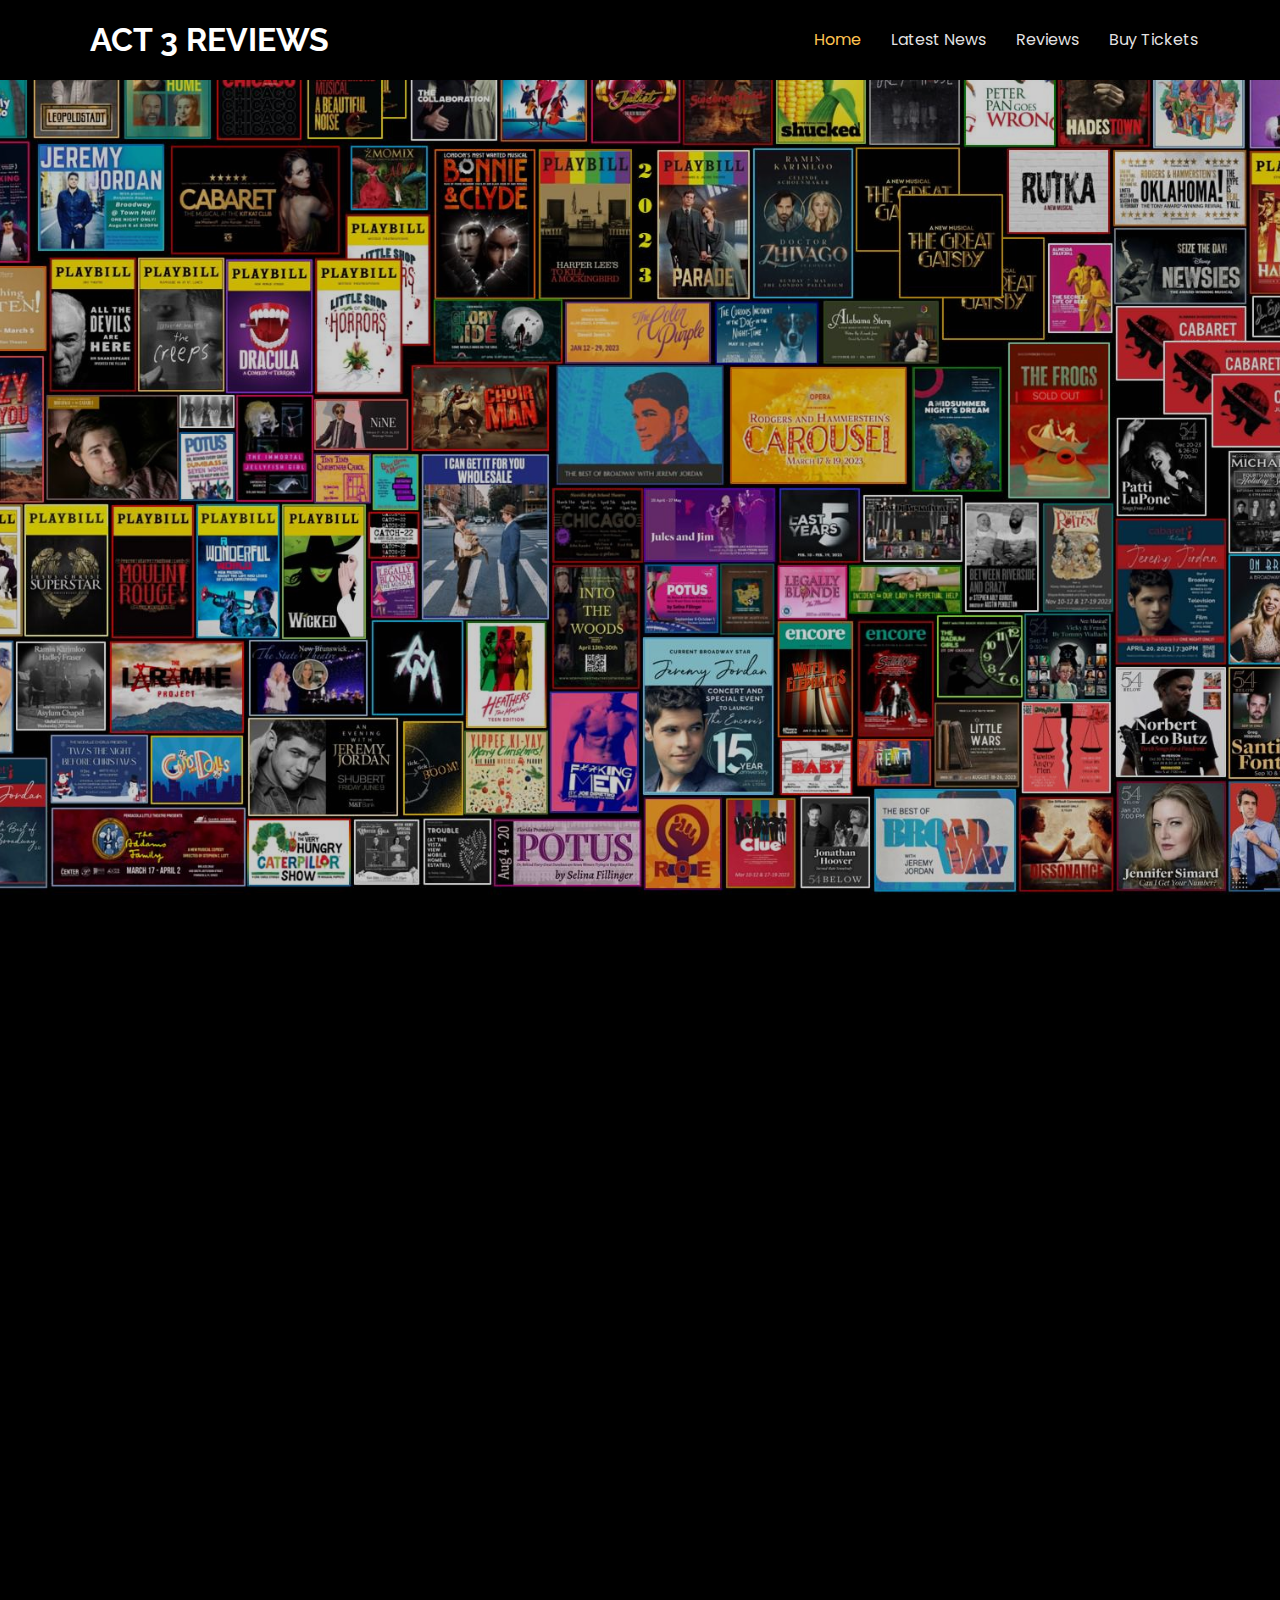
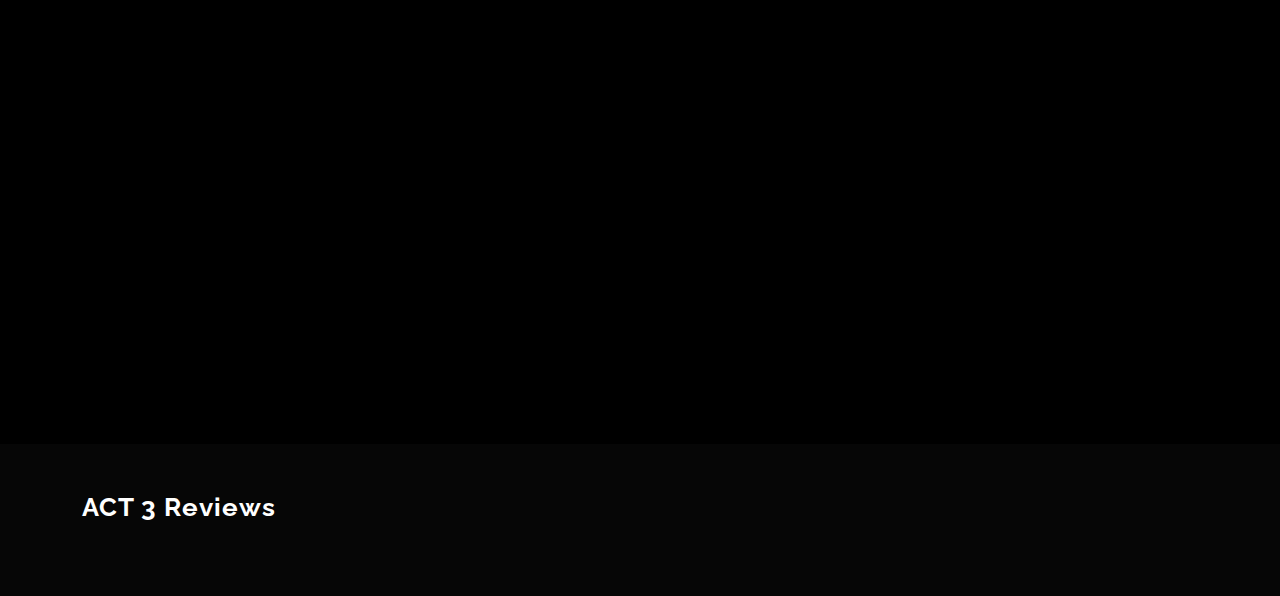
<file: index.html>
<!DOCTYPE html>
<html lang="en">

<head>
  <meta charset="utf-8">
  <meta name="viewport" content="width=device-width, initial-scale=1.0">
  <title>ACT 3 Reviews - Carroll County Theater News</title>
  <meta name="description" content="Latest reviews, news, and ticket info for local theatre productions in Carroll County.">
  <meta name="keywords" content="Theatre, Reviews, Broadway, Carroll County, Auditions, Shows">

  <link href="assets/img/favicon.png" rel="icon">
  <link href="assets/img/apple-touch-icon.png" rel="apple-touch-icon">

  <link href="https://fonts.googleapis.com" rel="preconnect">
  <link href="https://fonts.gstatic.com" rel="preconnect" crossorigin>
  <link href="https://fonts.googleapis.com/css2?family=Roboto&family=Poppins&family=Raleway&display=swap" rel="stylesheet">

  <link href="assets/vendor/bootstrap/css/bootstrap.min.css" rel="stylesheet">
  <link href="assets/vendor/bootstrap-icons/bootstrap-icons.css" rel="stylesheet">
  <link href="assets/vendor/aos/aos.css" rel="stylesheet">
  <link href="assets/vendor/swiper/swiper-bundle.min.css" rel="stylesheet">
  <link href="assets/vendor/glightbox/css/glightbox.min.css" rel="stylesheet">

  <link href="assets/css/main.css" rel="stylesheet">
  <style>
    .service-item {
      border: none !important;
      outline: none !important;
      box-shadow: none !important;
    }

    .service-item:hover,
    .service-item:focus,
    .service-item:active {
      border: none !important;
      outline: none !important;
      box-shadow: none !important;
    }
  </style>
</head>

<body class="index-page">
  <header id="header" class="header d-flex align-items-center fixed-top">
    <div class="container-fluid container-xl d-flex align-items-center justify-content-between">

      <a href="index.html" class="logo d-flex align-items-center me-auto me-lg-0">
        
        <h1 class="sitename ms-2">ACT 3 REVIEWS</h1>
      </a>

      <nav id="navmenu" class="navmenu" role="navigation">
        <ul>
          <li><a href="#hero" class="active" aria-current="page">Home</a></li>
          <li><a href="#about">Latest News</a></li>
          <li><a href="#services">Reviews</a></li>
          <li><a href="Buy Tickets.html">Buy Tickets</a></li>
        </ul>
        <i class="mobile-nav-toggle d-xl-none bi bi-list"></i>
      </nav>

    </div>
  </header>

  <main class="main">
    <section id="hero" class="hero section dark-background">
      <img src="assets/img/Broadway Image.jpeg" alt="Broadway theater background" data-aos="fade-up" loading="lazy">
      <div class="container text-center">
        <div class="row justify-content-center" data-aos="fade-up" data-aos-delay="100">
          
        </div>
      </div>
    </section>

    <section id="about" class="about section">
      <div class="container" data-aos="fade-up" data-aos-delay="100">
        <div class="row gy-4">
          <div class="col-lg-6 order-1 order-lg-2">
            <img src="assets/img/Moulin Rouge.png" class="img-fluid" alt="Moulin Rouge promo" loading="lazy">
          </div>
          <div class="col-lg-6 order-2 order-lg-1 content">
            <h3>Carroll County Theater Latest News</h3>
            <ul>
              <li><i class="bi bi-check2-all"></i> <a href="">Sweeney Tood and ClUE audtions (July 28th-31st)-Players on Air</a></li>
              <li><i class="bi bi-check2-all"></i> <a href="">Rock of Ages (July 25-27) - Small Town Stars</a></li>
              <li><i class="bi bi-check2-all"></i> <a href="">Grease Cast (July 25-27)-Players on Air</a></li>
              <li><i class="bi bi-check2-all"></i> <a href="">Hunchback Cast (Aug 8-16)- September Song</a></li>
              <li><i class="bi bi-check2-all"></i> <a href="">Seussical (Aug 1-10) - Glyndon Area Players</a></li>
            </ul>
          </div>
        </div>
      </div>
    </section>

    <section id="services" class="services section">
      <div class="container section-title" data-aos="fade-up">
        <p>Latest Reviews</p>
      </div>
      <div class="container">
        <div class="row gy-4">
          <div class="col-lg-4 col-md-6" data-aos="fade-up" data-aos-delay="100">
            <div class="service-item position-relative">
              <img src="./assets/img/marrypoppinsjr.jpeg" alt="Marry Poppins Show Poster" class="img-fluid service-image" loading="lazy">
              <a href="marrypoppinsjrreview.html" class="stretched-link">
                <h3>Mary Poppins Jr.</h3>
              </a>
              <p>A score filled with timeless classics</p>
            </div>
          </div>
          <!-- Additional reviews can be added here -->
        </div>
      </div>
    </section>
  </main>

  <footer id="footer" class="footer dark-background">
    <div class="footer-top">
      <div class="container">
        <div class="row gy-4">
          <div class="col-lg-4 col-md-6 footer-about">
            <a href="index.html" class="logo d-flex align-items-center">
              <span class="sitename">ACT 3 Reviews</span>
            </a>
            <div class="footer-contact pt-3">
              <!--<p>123 Main Street</p>
              <p>Carroll County, MD</p>
              <p><strong>Phone:</strong> +1 555 123 4567</p>
              <p><strong>Email:</strong> info@act3reviews.org</p>
            </div>-->
           <!---- <div class="social-links d-flex mt-4">
              <a href="#"><i class="bi bi-twitter-x"></i></a>
              <a href="#"><i class="bi bi-facebook"></i></a>
              <a href="#"><i class="bi bi-instagram"></i></a>
              <a href="#"><i class="bi bi-linkedin"></i></a>-->
            </div>
          </div>
        </div>
      </div>
    </div>
  </footer>

  <a href="#" id="scroll-top" class="scroll-top d-flex align-items-center justify-content-center"><i class="bi bi-arrow-up-short"></i></a>
  <div id="preloader"></div>

  <script src="assets/vendor/bootstrap/js/bootstrap.bundle.min.js"></script>
  <script src="assets/vendor/php-email-form/validate.js"></script>
  <script src="assets/vendor/aos/aos.js"></script>
  <script src="assets/vendor/swiper/swiper-bundle.min.js"></script>
  <script src="assets/vendor/glightbox/js/glightbox.min.js"></script>
  <script src="assets/vendor/imagesloaded/imagesloaded.pkgd.min.js"></script>
  <script src="assets/vendor/isotope-layout/isotope.pkgd.min.js"></script>
  <script src="assets/vendor/purecounter/purecounter_vanilla.js"></script>
  <script src="assets/js/main.js"></script>
</body>

</html>
</file>
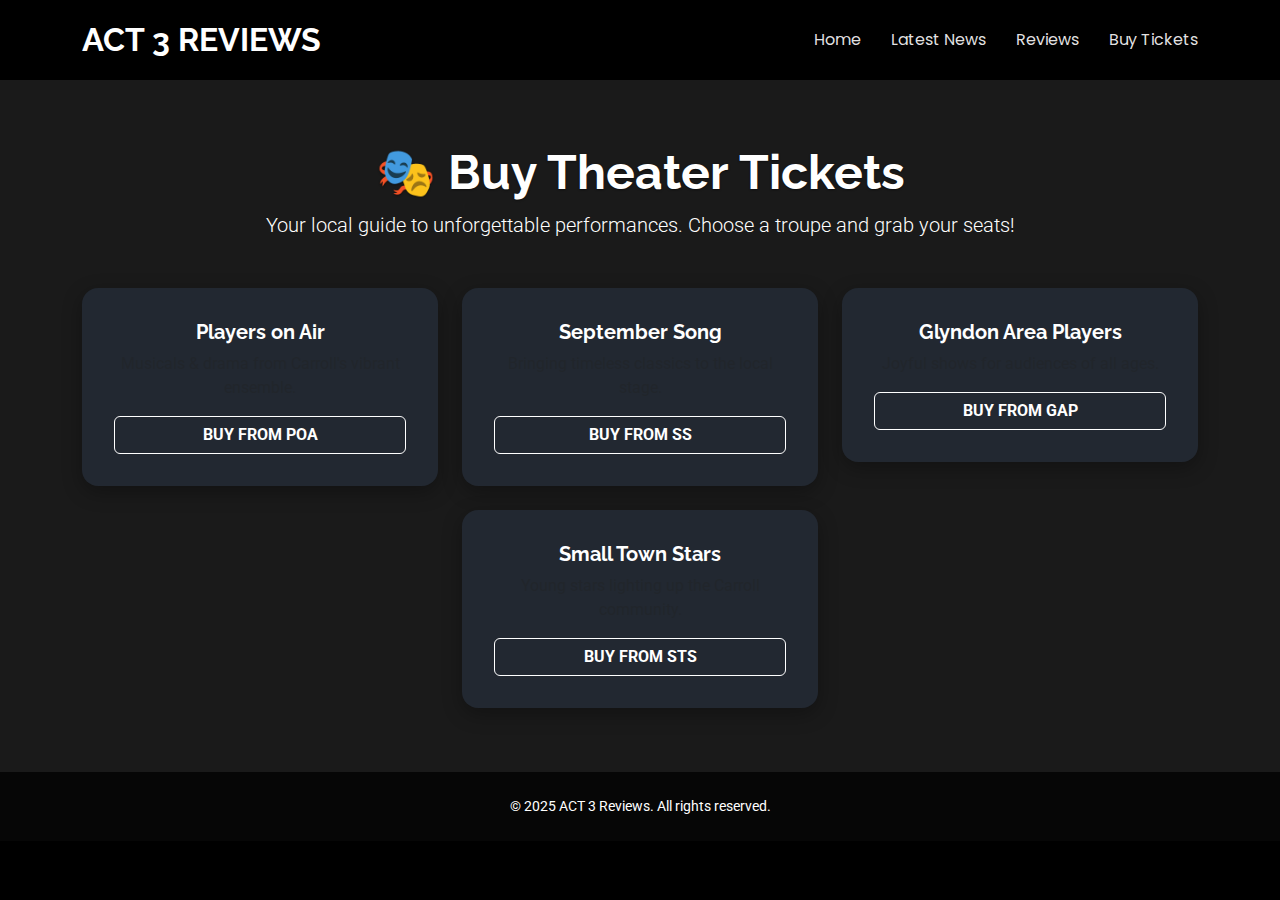
<file: Buy Tickets.html>
<!DOCTYPE html>
<html lang="en">

<head>
  <meta charset="utf-8">
  <meta name="viewport" content="width=device-width, initial-scale=1.0">
  <title>Buy Tickets - ACT 3 Reviews</title>
  <meta name="description" content="Purchase theater tickets from trusted sellers for Carroll County performances.">
  <meta name="keywords" content="Tickets, Theater, Carroll County, Buy Tickets, Local Shows">

  <link href="https://fonts.googleapis.com" rel="preconnect">
  <link href="https://fonts.gstatic.com" rel="preconnect" crossorigin>
  <link href="https://fonts.googleapis.com/css2?family=Roboto&family=Poppins&family=Raleway&display=swap" rel="stylesheet">

  <link href="assets/vendor/bootstrap/css/bootstrap.min.css" rel="stylesheet">
  <link href="assets/vendor/bootstrap-icons/bootstrap-icons.css" rel="stylesheet">
  <link href="assets/vendor/aos/aos.css" rel="stylesheet">
  <link href="assets/vendor/swiper/swiper-bundle.min.css" rel="stylesheet">
  <link href="assets/vendor/glightbox/css/glightbox.min.css" rel="stylesheet">

  <link href="assets/css/main.css" rel="stylesheet">
  <style>
    .ticket-seller-card {
  background: #222831;
  border-radius: 1rem;
  padding: 2rem;
  transition: transform 0.3s ease, box-shadow 0.3s ease;
  color: #eeeeee;
  box-shadow: 0 6px 20px rgba(0, 0, 0, 0.3);
}
    .ticket-seller-card:hover {
      transform: translateY(-5px);
      box-shadow: 0 10px 30px rgba(0, 0, 0, 0.15);
    }
    .ticket-seller-logo {
      width: 60px;
      height: 60px;
      object-fit: cover;
      border-radius: 50%;
      margin-bottom: 1rem;
    }
    .ticket-section {
    background-color: #1a1a1a !important;
    color: #f1f1f1 !important;
    padding: 4rem 0;
  }

  .ticket-section h1,
  .ticket-section h2,
  .ticket-section h5 {
    color: #fff !important;
    font-weight: 700;
  }
</style>
</head>

<body class="service-details-page">
  <header id="header" class="header d-flex align-items-center">
    <div class="container-fluid container-xl d-flex align-items-center justify-content-between">
      <a href="index.html" class="logo d-flex align-items-center me-auto">
        <h1 class="sitename">ACT 3 REVIEWS</h1>
      </a>
      <nav id="navmenu" class="navmenu">
        <ul>
          <li><a href="index.html">Home</a></li>
          <li><a href="index.html#about">Latest News</a></li>
          <li><a href="index.html#services">Reviews</a></li>
          <li><a href="index.html#portfolio">Buy Tickets</a></li>
        </ul>
        <i class="mobile-nav-toggle d-xl-none bi bi-list"></i>
      </nav>
    </div>
  </header>

  <main class="main">
    <section id="buy-tickets" class="buy-tickets section ticket-section">
      <div class="container text-center mb-5" data-aos="fade-up">
        <h2 class="fw-bold display-5" style="color: #ffffff !important; text-shadow: 0 1px 2px rgba(0,0,0,0.5);">🎭 Buy Theater Tickets</h2>
        <p class="lead" style="color: #ffffff !important">Your local guide to unforgettable performances. Choose a troupe and grab your seats!</p>
      </div>

      <div class="container">
        <div class="row g-4 justify-content-center" data-aos="fade-up" data-aos-delay="100">

          <div class="col-md-6 col-lg-4">
  <div class="ticket-seller-card text-center">
    <h5 class="fw-bold">Players on Air</h5>
    <p class="text-muted">Musicals & drama from Carroll's vibrant ensemble.</p>
    <a href="https://www.gocoppermine.com/players-on-air/" target="_blank" class="btn fw-bold text-uppercase btn-outline-light w-100" style="color: #fff; border-color: #fff;">Buy from POA</a>
  </div>
</div>

          <div class="col-md-6 col-lg-4">
            <div class="ticket-seller-card text-center">
              <h5 class="fw-bold">September Song</h5>
              <p class="text-muted">Bringing timeless classics to the local stage.</p>
              <a href="https://www.simpletix.com/e/the-hunchback-of-notre-dame-tickets-200576" target="_blank" class="btn fw-bold text-uppercase btn-outline-light w-100" style="color: #fff; border-color: #fff;">Buy from SS</a>
            </div>
          </div>

          <div class="col-md-6 col-lg-4">
            <div class="ticket-seller-card text-center">
              <h5 class="fw-bold">Glyndon Area Players</h5>
              <p class="text-muted">Joyful shows for audiences of all ages.</p>
              <a href="https://glyndonareaplayers.com/" target="_blank" class="btn fw-bold text-uppercase btn-outline-light w-100" style="color: #fff; border-color: #fff;">Buy from GAP</a>
            </div>
          </div>

          <div class="col-md-6 col-lg-4">
            <div class="ticket-seller-card text-center">
              <h5 class="fw-bold">Small Town Stars</h5>
              <p class="text-muted">Young stars lighting up the Carroll community.</p>
              <a href="https://linktr.ee/smalltownstarstheatre" target="_blank" class="btn fw-bold text-uppercase btn-outline-light w-100" style="color: #fff; border-color: #fff;">Buy from STS</a>
            </div>
          </div>

        </div>
      </div>
    </section>
  </main>

  <footer id="footer" class="footer dark-background py-4 text-center text-white">
    <div class="container">
      <p class="mb-0">&copy; 2025 ACT 3 Reviews. All rights reserved.</p>
    </div>
  </footer>

  <a href="#" id="scroll-top" class="scroll-top d-flex align-items-center justify-content-center">
    <i class="bi bi-arrow-up-short"></i>
  </a>
  <div id="preloader"></div>

  <script src="assets/vendor/bootstrap/js/bootstrap.bundle.min.js"></script>
  <script src="assets/vendor/php-email-form/validate.js"></script>
  <script src="assets/vendor/aos/aos.js"></script>
  <script src="assets/vendor/swiper/swiper-bundle.min.js"></script>
  <script src="assets/vendor/glightbox/js/glightbox.min.js"></script>
  <script src="assets/vendor/imagesloaded/imagesloaded.pkgd.min.js"></script>
  <script src="assets/vendor/isotope-layout/isotope.pkgd.min.js"></script>
  <script src="assets/vendor/purecounter/purecounter_vanilla.js"></script>
  <script src="assets/js/main.js"></script>
  <script>AOS.init();</script>
</body>

</html>
</file>
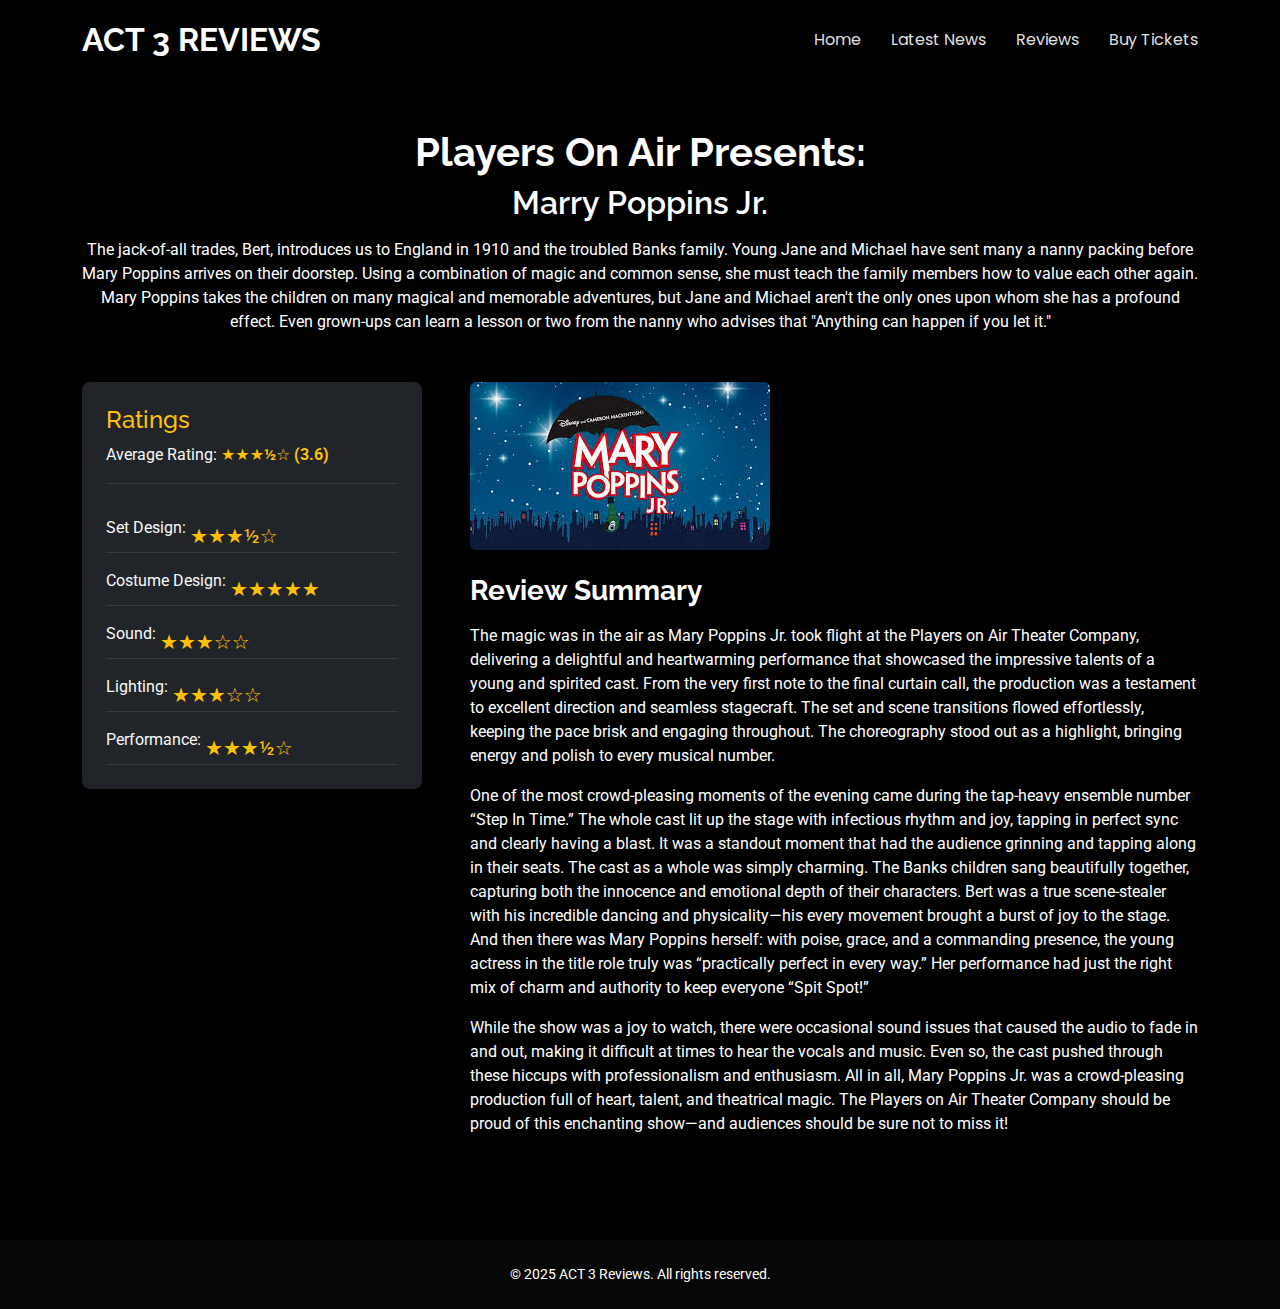
<file: marrypoppinsjrreview.html>
<!DOCTYPE html>
<html lang="en">

<head>
  <meta charset="utf-8">
  <meta name="viewport" content="width=device-width, initial-scale=1.0">
  <title>Sister Act Review - ACT 3 Reviews</title>
  <meta name="description" content="A detailed review of Players On Air's production of Sister Act. Ratings for performance, set, sound, and more.">
  <meta name="keywords" content="Theatre, Reviews, Sister Act, Carroll County, Musical, Players On Air">

  <link href="https://fonts.googleapis.com" rel="preconnect">
  <link href="https://fonts.gstatic.com" rel="preconnect" crossorigin>
  <link href="https://fonts.googleapis.com/css2?family=Roboto&family=Poppins&family=Raleway&display=swap" rel="stylesheet">

  <link href="assets/vendor/bootstrap/css/bootstrap.min.css" rel="stylesheet">
  <link href="assets/vendor/bootstrap-icons/bootstrap-icons.css" rel="stylesheet">
  <link href="assets/vendor/aos/aos.css" rel="stylesheet">
  <link href="assets/vendor/swiper/swiper-bundle.min.css" rel="stylesheet">
  <link href="assets/vendor/glightbox/css/glightbox.min.css" rel="stylesheet">

  <link href="assets/css/main.css" rel="stylesheet">
  <style>
    .rating-box {
      background: #212529;
      color: #f8f9fa;
      border-radius: 0.5rem;
      padding: 1.5rem;
      box-shadow: 0 0 12px rgba(0, 0, 0, 0.2);
    }
    .rating-box ul {
      padding-left: 0;
      margin-bottom: 0;
    }
    .rating-box ul li {
      list-style: none;
      border-bottom: 1px solid rgba(255, 255, 255, 0.1);
      padding: 0.75rem 0;
      margin-bottom: 0;
    }
    .rating-box h4 {
      color: #ffc107;
    }
    .star-value {
      font-size: 1.25rem;
      padding-top: 0.25rem;
      display: inline-block;
      line-height: 1;
      opacity: 1 !important;
    }
    .star-animate {
      opacity: 0;
      transform: translateY(10px);
      transition: all 0.4s ease-in-out;
    }
    .star-animate.aos-animate {
      opacity: 1;
      transform: translateY(0);
    }
  </style>
</head>

<body class="service-details-page">
  <header id="header" class="header d-flex align-items-center">
    <div class="container-fluid container-xl d-flex align-items-center justify-content-between">
      <a href="index.html" class="logo d-flex align-items-center me-auto">
        <h1 class="sitename">ACT 3 REVIEWS</h1>
      </a>
      <nav id="navmenu" class="navmenu">
        <ul>
          <li><a href="index.html">Home</a></li>
          <li><a href="index.html#about">Latest News</a></li>
          <li><a href="index.html#services">Reviews</a></li>
          <li><a href="index.html#portfolio">Buy Tickets</a></li>
        </ul>
        <i class="mobile-nav-toggle d-xl-none bi bi-list"></i>
      </nav>
    </div>
  </header>

  <main class="main py-5">
    <div class="container">
      <div class="text-center mb-5">
        <h1 class="fw-bold">Players On Air Presents:</h1>
        <h2 class="fw-semibold">Marry Poppins Jr.</h2>
        <p class="mt-3">
          The jack-of-all trades, Bert, introduces us to England in 1910 and the troubled Banks family. Young Jane and Michael have sent many a nanny packing before Mary Poppins arrives on their doorstep. Using a combination of magic and common sense, she must teach the family members how to value each other again. Mary Poppins takes the children on many magical and memorable adventures, but Jane and Michael aren't the only ones upon whom she has a profound effect. Even grown-ups can learn a lesson or two from the nanny who advises that "Anything can happen if you let it."
        </p>
      </div>

      <div class="row g-5 flex-column-reverse flex-md-row">
        <div class="col-md-4">
          <div class="rating-box" data-aos="fade-up">
            <h4>Ratings</h4>
            <p class="mt-1">Average Rating: <span id="average-rating" class="text-warning fw-bold"></span></p>
            <hr class="text-secondary">
            <ul class="list-unstyled">
              <li>Set Design:
                <div class="star-value" data-rating="3.5"></div>
              </li>
              <li>Costume Design:
                <div class="star-value" data-rating="5"></div>
              </li>
              <li>Sound:
                <div class="star-value" data-rating="3.0"></div>
              </li>
              <li>Lighting:
                <div class="star-value" data-rating="3"></div>
              </li>
              <li>Performance:
                <div class="star-value" data-rating="3.5"></div>
              </li>
            </ul>
          </div>
        </div>

        <div class="col-md-8">
          <img src="assets/img/marrypoppinsjr.jpeg" class="img-fluid rounded mb-4" data-aos="fade-up" data-aos-delay="200" alt="Sister Act stage" loading="lazy">
          <h3 class="fw-bold mb-3" data-aos="fade-up" data-aos-delay="300">Review Summary</h3>
          <p data-aos="fade-up" data-aos-delay="400">
            The magic was in the air as Mary Poppins Jr. took flight at the Players on Air Theater Company, delivering a delightful and heartwarming performance that showcased the impressive talents of a young and spirited cast.

From the very first note to the final curtain call, the production was a testament to excellent direction and seamless stagecraft. The set and scene transitions flowed effortlessly, keeping the pace brisk and engaging throughout. The choreography stood out as a highlight, bringing energy and polish to every musical number.</p>

</p>One of the most crowd-pleasing moments of the evening came during the tap-heavy ensemble number “Step In Time.” The whole cast lit up the stage with infectious rhythm and joy, tapping in perfect sync and clearly having a blast. It was a standout moment that had the audience grinning and tapping along in their seats.

The cast as a whole was simply charming. The Banks children sang beautifully together, capturing both the innocence and emotional depth of their characters. Bert was a true scene-stealer with his incredible dancing and physicality—his every movement brought a burst of joy to the stage. And then there was Mary Poppins herself: with poise, grace, and a commanding presence, the young actress in the title role truly was “practically perfect in every way.” Her performance had just the right mix of charm and authority to keep everyone “Spit Spot!”</p>

<p>While the show was a joy to watch, there were occasional sound issues that caused the audio to fade in and out, making it difficult at times to hear the vocals and music. Even so, the cast pushed through these hiccups with professionalism and enthusiasm.

All in all, Mary Poppins Jr. was a crowd-pleasing production full of heart, talent, and theatrical magic. The Players on Air Theater Company should be proud of this enchanting show—and audiences should be sure not to miss it!</p>


          <!--</p>
          <ul data-aos="fade-up" data-aos-delay="500">
            <li>Standout vocals and harmonies in the choir scenes.</li>
            <li>Set transitions were smooth and effective, though minimalist.</li>
            <li>Minor lighting issues didn’t take away from the overall charm.</li>
          </ul>-->
          <p data-aos="fade-up" data-aos-delay="600">This production proves that childrens community theatre can deliver professional theater ejoyment
      </div>
    </div>
  </main>

  <footer id="footer" class="footer dark-background">
    <div class="container text-center py-4">
      <p class="mb-0">&copy; 2025 ACT 3 Reviews. All rights reserved.</p>
    </div>
  </footer>

  <a href="#" id="scroll-top" class="scroll-top d-flex align-items-center justify-content-center">
    <i class="bi bi-arrow-up-short"></i>
  </a>
  <div id="preloader"></div>

  <script src="assets/vendor/bootstrap/js/bootstrap.bundle.min.js"></script>
  <script src="assets/vendor/php-email-form/validate.js"></script>
  <script src="assets/vendor/aos/aos.js"></script>
  <script src="assets/vendor/swiper/swiper-bundle.min.js"></script>
  <script src="assets/vendor/glightbox/js/glightbox.min.js"></script>
  <script src="assets/vendor/imagesloaded/imagesloaded.pkgd.min.js"></script>
  <script src="assets/vendor/isotope-layout/isotope.pkgd.min.js"></script>
  <script src="assets/vendor/purecounter/purecounter_vanilla.js"></script>
  <script src="assets/js/main.js"></script>
  <script>
    AOS.init({
      duration: 700,
      once: true
    });
  </script>
  <script>
    function renderStars(rating) {
      const full = Math.floor(rating);
      const half = rating % 1 >= 0.5 ? 1 : 0;
      const empty = 5 - full - half;
      return "★".repeat(full) + (half ? "½" : "") + "☆".repeat(empty);
    }

    document.addEventListener("DOMContentLoaded", () => {
      const elements = document.querySelectorAll(".star-value");
      let total = 0;

      elements.forEach(el => {
        const score = parseFloat(el.dataset.rating);
        total += score;
        el.textContent = renderStars(score);
        el.classList.add("star-animate", "text-warning");
      });

      const avg = total / elements.length;
      const rounded = Math.round(avg * 10) / 10;
      document.getElementById("average-rating").textContent = `${renderStars(rounded)} (${rounded})`;
    });
  </script>
</body>

</html>
</file>
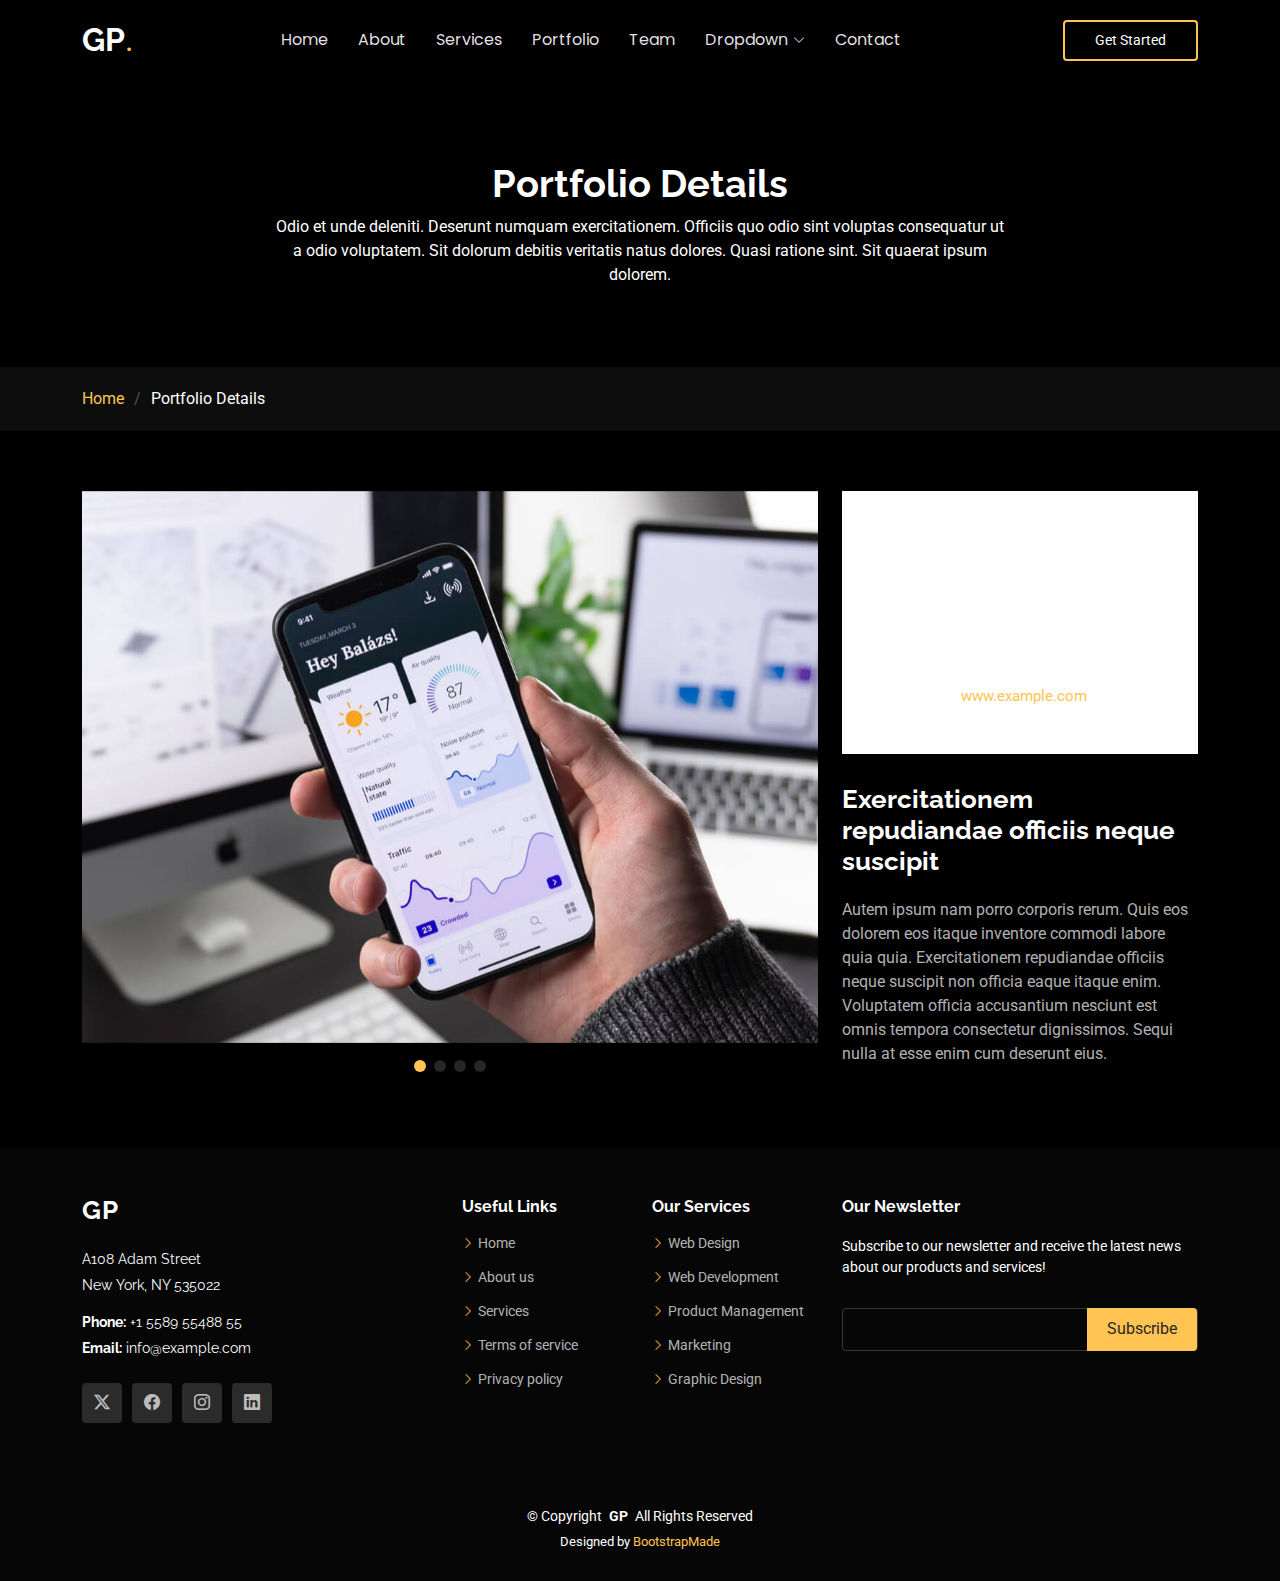
<file: portfolio-details.html>
<!DOCTYPE html>
<html lang="en">

<head>
  <meta charset="utf-8">
  <meta content="width=device-width, initial-scale=1.0" name="viewport">
  <title>Portfolio Details - Gp Bootstrap Template</title>
  <meta name="description" content="">
  <meta name="keywords" content="">

  <!-- Favicons -->
  <link href="assets/img/favicon.png" rel="icon">
  <link href="assets/img/apple-touch-icon.png" rel="apple-touch-icon">

  <!-- Fonts -->
  <link href="https://fonts.googleapis.com" rel="preconnect">
  <link href="https://fonts.gstatic.com" rel="preconnect" crossorigin>
  <link href="https://fonts.googleapis.com/css2?family=Roboto:ital,wght@0,100;0,300;0,400;0,500;0,700;0,900;1,100;1,300;1,400;1,500;1,700;1,900&family=Poppins:ital,wght@0,100;0,200;0,300;0,400;0,500;0,600;0,700;0,800;0,900;1,100;1,200;1,300;1,400;1,500;1,600;1,700;1,800;1,900&family=Raleway:ital,wght@0,100;0,200;0,300;0,400;0,500;0,600;0,700;0,800;0,900;1,100;1,200;1,300;1,400;1,500;1,600;1,700;1,800;1,900&display=swap" rel="stylesheet">

  <!-- Vendor CSS Files -->
  <link href="assets/vendor/bootstrap/css/bootstrap.min.css" rel="stylesheet">
  <link href="assets/vendor/bootstrap-icons/bootstrap-icons.css" rel="stylesheet">
  <link href="assets/vendor/aos/aos.css" rel="stylesheet">
  <link href="assets/vendor/swiper/swiper-bundle.min.css" rel="stylesheet">
  <link href="assets/vendor/glightbox/css/glightbox.min.css" rel="stylesheet">

  <!-- Main CSS File -->
  <link href="assets/css/main.css" rel="stylesheet">

  <!-- =======================================================
  * Template Name: Gp
  * Template URL: https://bootstrapmade.com/gp-free-multipurpose-html-bootstrap-template/
  * Updated: Aug 15 2024 with Bootstrap v5.3.3
  * Author: BootstrapMade.com
  * License: https://bootstrapmade.com/license/
  ======================================================== -->
</head>

<body class="portfolio-details-page">

  <header id="header" class="header d-flex align-items-center position-relative">
    <div class="container-fluid container-xl position-relative d-flex align-items-center justify-content-between">

      <a href="index.html" class="logo d-flex align-items-center me-auto me-lg-0">
        <!-- Uncomment the line below if you also wish to use an image logo -->
        <!-- <img src="assets/img/logo.png" alt=""> -->
        <h1 class="sitename">GP</h1>
        <span>.</span>
      </a>

      <nav id="navmenu" class="navmenu">
        <ul>
          <li><a href="#hero">Home<br></a></li>
          <li><a href="#about">About</a></li>
          <li><a href="#services">Services</a></li>
          <li><a href="#portfolio">Portfolio</a></li>
          <li><a href="#team">Team</a></li>
          <li class="dropdown"><a href="#"><span>Dropdown</span> <i class="bi bi-chevron-down toggle-dropdown"></i></a>
            <ul>
              <li><a href="#">Dropdown 1</a></li>
              <li class="dropdown"><a href="#"><span>Deep Dropdown</span> <i class="bi bi-chevron-down toggle-dropdown"></i></a>
                <ul>
                  <li><a href="#">Deep Dropdown 1</a></li>
                  <li><a href="#">Deep Dropdown 2</a></li>
                  <li><a href="#">Deep Dropdown 3</a></li>
                  <li><a href="#">Deep Dropdown 4</a></li>
                  <li><a href="#">Deep Dropdown 5</a></li>
                </ul>
              </li>
              <li><a href="#">Dropdown 2</a></li>
              <li><a href="#">Dropdown 3</a></li>
              <li><a href="#">Dropdown 4</a></li>
            </ul>
          </li>
          <li><a href="#contact">Contact</a></li>
        </ul>
        <i class="mobile-nav-toggle d-xl-none bi bi-list"></i>
      </nav>

      <a class="btn-getstarted" href="index.html#about">Get Started</a>

    </div>
  </header>

  <main class="main">

    <!-- Page Title -->
    <div class="page-title" data-aos="fade">
      <div class="heading">
        <div class="container">
          <div class="row d-flex justify-content-center text-center">
            <div class="col-lg-8">
              <h1>Portfolio Details</h1>
              <p class="mb-0">Odio et unde deleniti. Deserunt numquam exercitationem. Officiis quo odio sint voluptas consequatur ut a odio voluptatem. Sit dolorum debitis veritatis natus dolores. Quasi ratione sint. Sit quaerat ipsum dolorem.</p>
            </div>
          </div>
        </div>
      </div>
      <nav class="breadcrumbs">
        <div class="container">
          <ol>
            <li><a href="index.html">Home</a></li>
            <li class="current">Portfolio Details</li>
          </ol>
        </div>
      </nav>
    </div><!-- End Page Title -->

    <!-- Portfolio Details Section -->
    <section id="portfolio-details" class="portfolio-details section">

      <div class="container" data-aos="fade-up" data-aos-delay="100">

        <div class="row gy-4">

          <div class="col-lg-8">
            <div class="portfolio-details-slider swiper init-swiper">

              <script type="application/json" class="swiper-config">
                {
                  "loop": true,
                  "speed": 600,
                  "autoplay": {
                    "delay": 5000
                  },
                  "slidesPerView": "auto",
                  "pagination": {
                    "el": ".swiper-pagination",
                    "type": "bullets",
                    "clickable": true
                  }
                }
              </script>

              <div class="swiper-wrapper align-items-center">

                <div class="swiper-slide">
                  <img src="assets/img/portfolio/app-1.jpg" alt="">
                </div>

                <div class="swiper-slide">
                  <img src="assets/img/portfolio/product-1.jpg" alt="">
                </div>

                <div class="swiper-slide">
                  <img src="assets/img/portfolio/branding-1.jpg" alt="">
                </div>

                <div class="swiper-slide">
                  <img src="assets/img/portfolio/books-1.jpg" alt="">
                </div>

              </div>
              <div class="swiper-pagination"></div>
            </div>
          </div>

          <div class="col-lg-4">
            <div class="portfolio-info" data-aos="fade-up" data-aos-delay="200">
              <h3>Project information</h3>
              <ul>
                <li><strong>Category</strong>: Web design</li>
                <li><strong>Client</strong>: ASU Company</li>
                <li><strong>Project date</strong>: 01 March, 2020</li>
                <li><strong>Project URL</strong>: <a href="#">www.example.com</a></li>
              </ul>
            </div>
            <div class="portfolio-description" data-aos="fade-up" data-aos-delay="300">
              <h2>Exercitationem repudiandae officiis neque suscipit</h2>
              <p>
                Autem ipsum nam porro corporis rerum. Quis eos dolorem eos itaque inventore commodi labore quia quia. Exercitationem repudiandae officiis neque suscipit non officia eaque itaque enim. Voluptatem officia accusantium nesciunt est omnis tempora consectetur dignissimos. Sequi nulla at esse enim cum deserunt eius.
              </p>
            </div>
          </div>

        </div>

      </div>

    </section><!-- /Portfolio Details Section -->

  </main>

  <footer id="footer" class="footer dark-background">

    <div class="footer-top">
      <div class="container">
        <div class="row gy-4">
          <div class="col-lg-4 col-md-6 footer-about">
            <a href="index.html" class="logo d-flex align-items-center">
              <span class="sitename">GP</span>
            </a>
            <div class="footer-contact pt-3">
              <p>A108 Adam Street</p>
              <p>New York, NY 535022</p>
              <p class="mt-3"><strong>Phone:</strong> <span>+1 5589 55488 55</span></p>
              <p><strong>Email:</strong> <span>info@example.com</span></p>
            </div>
            <div class="social-links d-flex mt-4">
              <a href=""><i class="bi bi-twitter-x"></i></a>
              <a href=""><i class="bi bi-facebook"></i></a>
              <a href=""><i class="bi bi-instagram"></i></a>
              <a href=""><i class="bi bi-linkedin"></i></a>
            </div>
          </div>

          <div class="col-lg-2 col-md-3 footer-links">
            <h4>Useful Links</h4>
            <ul>
              <li><i class="bi bi-chevron-right"></i> <a href="#"> Home</a></li>
              <li><i class="bi bi-chevron-right"></i> <a href="#"> About us</a></li>
              <li><i class="bi bi-chevron-right"></i> <a href="#"> Services</a></li>
              <li><i class="bi bi-chevron-right"></i> <a href="#"> Terms of service</a></li>
              <li><i class="bi bi-chevron-right"></i> <a href="#"> Privacy policy</a></li>
            </ul>
          </div>

          <div class="col-lg-2 col-md-3 footer-links">
            <h4>Our Services</h4>
            <ul>
              <li><i class="bi bi-chevron-right"></i> <a href="#"> Web Design</a></li>
              <li><i class="bi bi-chevron-right"></i> <a href="#"> Web Development</a></li>
              <li><i class="bi bi-chevron-right"></i> <a href="#"> Product Management</a></li>
              <li><i class="bi bi-chevron-right"></i> <a href="#"> Marketing</a></li>
              <li><i class="bi bi-chevron-right"></i> <a href="#"> Graphic Design</a></li>
            </ul>
          </div>

          <div class="col-lg-4 col-md-12 footer-newsletter">
            <h4>Our Newsletter</h4>
            <p>Subscribe to our newsletter and receive the latest news about our products and services!</p>
            <form action="forms/newsletter.php" method="post" class="php-email-form">
              <div class="newsletter-form"><input type="email" name="email"><input type="submit" value="Subscribe"></div>
              <div class="loading">Loading</div>
              <div class="error-message"></div>
              <div class="sent-message">Your subscription request has been sent. Thank you!</div>
            </form>
          </div>

        </div>
      </div>
    </div>

    <div class="copyright">
      <div class="container text-center">
        <p>© <span>Copyright</span> <strong class="px-1 sitename">GP</strong> <span>All Rights Reserved</span></p>
        <div class="credits">
          <!-- All the links in the footer should remain intact. -->
          <!-- You can delete the links only if you've purchased the pro version. -->
          <!-- Licensing information: https://bootstrapmade.com/license/ -->
          <!-- Purchase the pro version with working PHP/AJAX contact form: [buy-url] -->
          Designed by <a href="https://bootstrapmade.com/">BootstrapMade</a>
        </div>
      </div>
    </div>

  </footer>

  <!-- Scroll Top -->
  <a href="#" id="scroll-top" class="scroll-top d-flex align-items-center justify-content-center"><i class="bi bi-arrow-up-short"></i></a>

  <!-- Preloader -->
  <div id="preloader"></div>

  <!-- Vendor JS Files -->
  <script src="assets/vendor/bootstrap/js/bootstrap.bundle.min.js"></script>
  <script src="assets/vendor/php-email-form/validate.js"></script>
  <script src="assets/vendor/aos/aos.js"></script>
  <script src="assets/vendor/swiper/swiper-bundle.min.js"></script>
  <script src="assets/vendor/glightbox/js/glightbox.min.js"></script>
  <script src="assets/vendor/imagesloaded/imagesloaded.pkgd.min.js"></script>
  <script src="assets/vendor/isotope-layout/isotope.pkgd.min.js"></script>
  <script src="assets/vendor/purecounter/purecounter_vanilla.js"></script>

  <!-- Main JS File -->
  <script src="assets/js/main.js"></script>

</body>

</html>
</file>
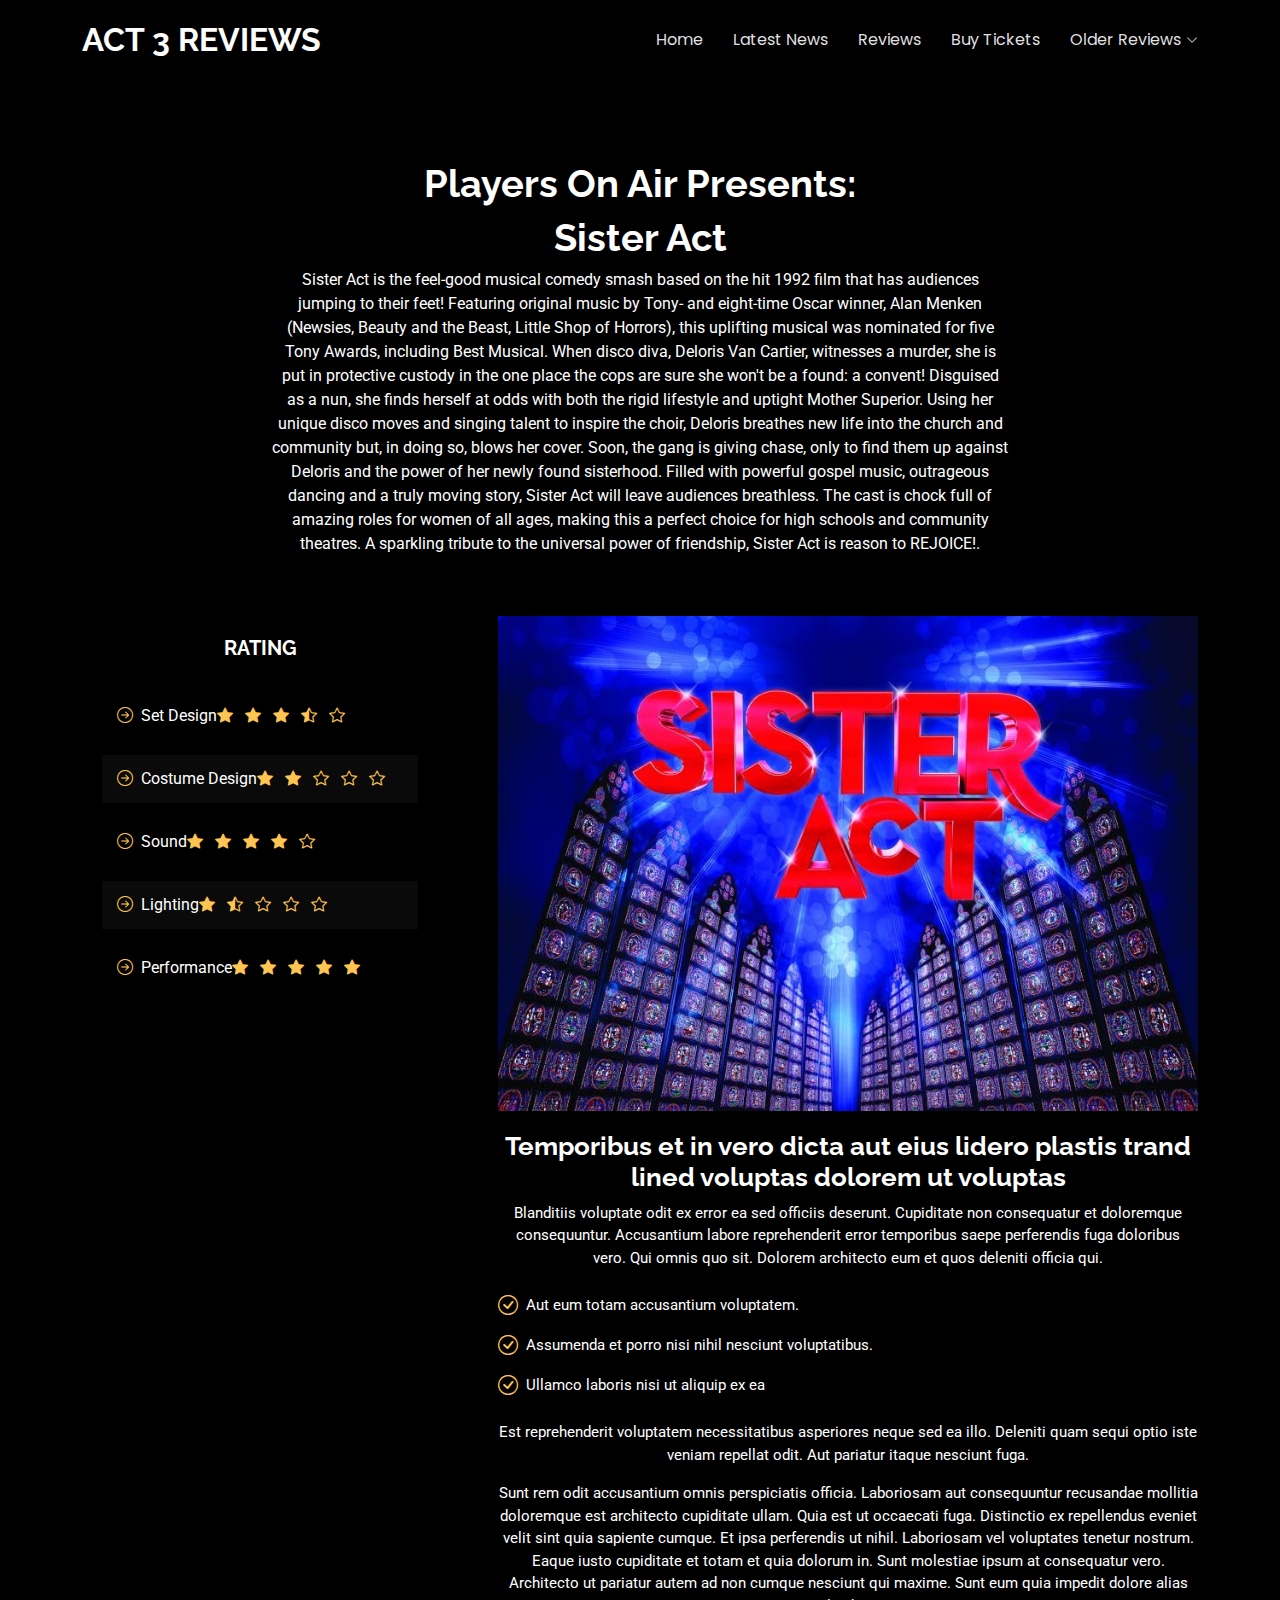
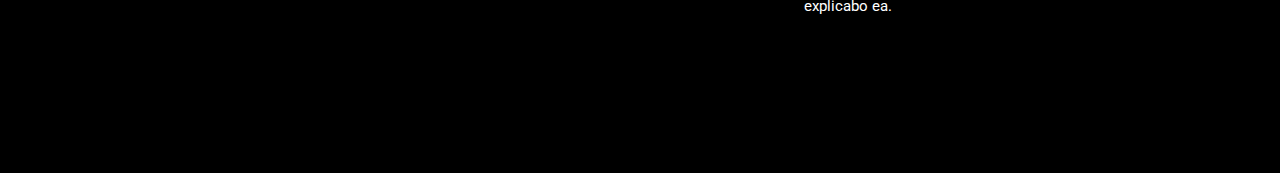
<file: review.html>
<!DOCTYPE html>
<html lang="en">

<head>
  <meta charset="utf-8">
  <meta content="width=device-width, initial-scale=1.0" name="viewport">
  <title>Service Details - Gp Bootstrap Template</title>
  <meta name="description" content="">
  <meta name="keywords" content="">

  <!-- Fonts -->
  <link href="https://fonts.googleapis.com" rel="preconnect">
  <link href="https://fonts.gstatic.com" rel="preconnect" crossorigin>
  <link href="https://fonts.googleapis.com/css2?family=Roboto:ital,wght@0,100;0,300;0,400;0,500;0,700;0,900;1,100;1,300;1,400;1,500;1,700;1,900&family=Poppins:ital,wght@0,100;0,200;0,300;0,400;0,500;0,600;0,700;0,800;0,900;1,100;1,200;1,300;1,400;1,500;1,600;1,700;1,800;1,900&family=Raleway:ital,wght@0,100;0,200;0,300;0,400;0,500;0,600;0,700;0,800;0,900;1,100;1,200;1,300;1,400;1,500;1,600;1,700;1,800;1,900&display=swap" rel="stylesheet">

  <!-- Vendor CSS Files -->
  <link href="assets/vendor/bootstrap/css/bootstrap.min.css" rel="stylesheet">
  <link href="assets/vendor/bootstrap-icons/bootstrap-icons.css" rel="stylesheet">
  <link href="assets/vendor/aos/aos.css" rel="stylesheet">
  <link href="assets/vendor/swiper/swiper-bundle.min.css" rel="stylesheet">
  <link href="assets/vendor/glightbox/css/glightbox.min.css" rel="stylesheet">

  <!-- Main CSS File -->
  <link href="assets/css/main.css" rel="stylesheet">

  <!-- =======================================================
  * Template Name: Gp
  * Template URL: https://bootstrapmade.com/gp-free-multipurpose-html-bootstrap-template/
  * Updated: Aug 15 2024 with Bootstrap v5.3.3
  * Author: BootstrapMade.com
  * License: https://bootstrapmade.com/license/
  ======================================================== -->
</head>

<body class="service-details-page">

  <header id="header" class="header d-flex align-items-center position-relative">
    <div class="container-fluid container-xl position-relative d-flex align-items-center justify-content-between">

      <a href="index.html" class="logo d-flex align-items-center me-auto me-lg-0">
        <!-- Uncomment the line below if you also wish to use an image logo -->
        <!-- <img src="assets/img/logo.png" alt=""> -->
        <h1 class="sitename">ACT 3 REVIEWS</h1>
        <span></span>
      </a>

      <nav id="navmenu" class="navmenu">
        <ul>
          <li><a href="index.html">Home<br></a></li>
          <li><a href="index.html#about">Latest News</a></li>
          <li><a href="index.html#services">Reviews</a></li>
          <li><a href="index.html#portfolio">Buy Tickets</a></li>
          <li class="dropdown"><a href="#"><span>Older Reviews</span> <i class="bi bi-chevron-down toggle-dropdown"></i></a>
            <ul>
              <li><a href="#">Dropdown 1</a></li>
              <li class="dropdown"><a href="#"><span>Deep Dropdown</span> <i class="bi bi-chevron-down toggle-dropdown"></i></a>
                <ul>
                  <li><a href="#">Deep Dropdown 1</a></li>
                  <li><a href="#">Deep Dropdown 2</a></li>
                  <li><a href="#">Deep Dropdown 3</a></li>
                  <li><a href="#">Deep Dropdown 4</a></li>
                  <li><a href="#">Deep Dropdown 5</a></li>
                </ul>
              </li>
              <li><a href="#">Dropdown 2</a></li>
              <li><a href="#">Dropdown 3</a></li>
              <li><a href="#">Dropdown 4</a></li>
            </ul>
          </li>

        </ul>
        <i class="mobile-nav-toggle d-xl-none bi bi-list"></i>
      </nav>



    </div>
  </header>

  <main class="main">

    <!-- Page Title -->
    <div class="page-title" data-aos="fade">
      <div class="heading">
        <div class="container">
          <div class="row d-flex justify-content-center text-center">
            <div class="col-lg-8">
              <h1>Players On Air Presents:</h1>
              <h1>Sister Act</h1>
              <p class="mb-0">Sister Act is the feel-good musical comedy smash based on the hit 1992 film that has audiences jumping to their feet! Featuring original music by Tony- and eight-time Oscar winner, Alan Menken (Newsies, Beauty and the Beast, Little Shop of Horrors), this uplifting musical was nominated for five Tony Awards, including Best Musical.

                When disco diva, Deloris Van Cartier, witnesses a murder, she is put in protective custody in the one place the cops are sure she won't be a found: a convent! Disguised as a nun, she finds herself at odds with both the rigid lifestyle and uptight Mother Superior. Using her unique disco moves and singing talent to inspire the choir, Deloris breathes new life into the church and community but, in doing so, blows her cover. Soon, the gang is giving chase, only to find them up against Deloris and the power of her newly found sisterhood.
                
                Filled with powerful gospel music, outrageous dancing and a truly moving story, Sister Act will leave audiences breathless. The cast is chock full of amazing roles for women of all ages, making this a perfect choice for high schools and community theatres. A sparkling tribute to the universal power of friendship, Sister Act is reason to REJOICE!.</p>

    </div><!-- End Page Title -->

    <!-- Service Details Section -->
    <section id="service-details" class="service-details section">

      <div class="container">

        <div class="row gy-5">

          <div class="col-lg-4" data-aos="fade-up" data-aos-delay="100">

            <div class="service-box">
              <h4>RATING</h4>
              <div class="services-list">
                <a href="#" class="active">
                  <i class="bi bi-arrow-right-circle"></i><span>Set Design</span>
                  <div class="star-rating">
                    <i class="bi bi-star-fill"></i>
                    <i class="bi bi-star-fill"></i>
                    <i class="bi bi-star-fill"></i>
                    <i class="bi bi-star-half"></i>
                    <i class="bi bi-star"></i>
                  </div>
                </a>
              
                <a href="#">
                  <i class="bi bi-arrow-right-circle"></i><span>Costume Design</span>
                  <div class="star-rating">
                    <i class="bi bi-star-fill"></i>
                    <i class="bi bi-star-fill"></i>
                    <i class="bi bi-star"></i>
                    <i class="bi bi-star"></i>
                    <i class="bi bi-star"></i>
                  </div>
                </a>
              
                <a href="#" class="active">
                  <i class="bi bi-arrow-right-circle"></i><span>Sound</span>
                  <div class="star-rating">
                    <i class="bi bi-star-fill"></i>
                    <i class="bi bi-star-fill"></i>
                    <i class="bi bi-star-fill"></i>
                    <i class="bi bi-star-fill"></i>
                    <i class="bi bi-star"></i>
                  </div>
                </a>
              
                <a href="#">
                  <i class="bi bi-arrow-right-circle"></i><span>Lighting</span>
                  <div class="star-rating">
                    <i class="bi bi-star-fill"></i>
                    <i class="bi bi-star-half"></i>
                    <i class="bi bi-star"></i>
                    <i class="bi bi-star"></i>
                    <i class="bi bi-star"></i>
                  </div>
                </a>
              
                <a href="#" class="active">
                  <i class="bi bi-arrow-right-circle"></i><span>Performance</span>
                  <div class="star-rating">
                    <i class="bi bi-star-fill"></i>
                    <i class="bi bi-star-fill"></i>
                    <i class="bi bi-star-fill"></i>
                    <i class="bi bi-star-fill"></i>
                    <i class="bi bi-star-fill"></i>
                  </div>
                </a>
              </div>
              
            </div><!-- End Services List -->

            <div class="service-box">

            </div><!-- End Services List -->


          </div>

          <div class="col-lg-8 ps-lg-5" data-aos="fade-up" data-aos-delay="200">
            <img src="assets/img/sister-act.jpg" alt="" class="img-fluid services-img">
            <h3>Temporibus et in vero dicta aut eius lidero plastis trand lined voluptas dolorem ut voluptas</h3>
            <p>
              Blanditiis voluptate odit ex error ea sed officiis deserunt. Cupiditate non consequatur et doloremque consequuntur. Accusantium labore reprehenderit error temporibus saepe perferendis fuga doloribus vero. Qui omnis quo sit. Dolorem architecto eum et quos deleniti officia qui.
            </p>
            <ul>
              <li><i class="bi bi-check-circle"></i> <span>Aut eum totam accusantium voluptatem.</span></li>
              <li><i class="bi bi-check-circle"></i> <span>Assumenda et porro nisi nihil nesciunt voluptatibus.</span></li>
              <li><i class="bi bi-check-circle"></i> <span>Ullamco laboris nisi ut aliquip ex ea</span></li>
            </ul>
            <p>
              Est reprehenderit voluptatem necessitatibus asperiores neque sed ea illo. Deleniti quam sequi optio iste veniam repellat odit. Aut pariatur itaque nesciunt fuga.
            </p>
            <p>
              Sunt rem odit accusantium omnis perspiciatis officia. Laboriosam aut consequuntur recusandae mollitia doloremque est architecto cupiditate ullam. Quia est ut occaecati fuga. Distinctio ex repellendus eveniet velit sint quia sapiente cumque. Et ipsa perferendis ut nihil. Laboriosam vel voluptates tenetur nostrum. Eaque iusto cupiditate et totam et quia dolorum in. Sunt molestiae ipsum at consequatur vero. Architecto ut pariatur autem ad non cumque nesciunt qui maxime. Sunt eum quia impedit dolore alias explicabo ea.
            </p>
          </div>

        </div>

      </div>

    </section><!-- /Service Details Section -->

  </main>

  <footer id="footer" class="footer dark-background">


 
  </footer>

  <!-- Scroll Top -->
  <a href="#" id="scroll-top" class="scroll-top d-flex align-items-center justify-content-center"><i class="bi bi-arrow-up-short"></i></a>

  <!-- Preloader -->
  <div id="preloader"></div>

  <!-- Vendor JS Files -->
  <script src="assets/vendor/bootstrap/js/bootstrap.bundle.min.js"></script>
  <script src="assets/vendor/php-email-form/validate.js"></script>
  <script src="assets/vendor/aos/aos.js"></script>
  <script src="assets/vendor/swiper/swiper-bundle.min.js"></script>
  <script src="assets/vendor/glightbox/js/glightbox.min.js"></script>
  <script src="assets/vendor/imagesloaded/imagesloaded.pkgd.min.js"></script>
  <script src="assets/vendor/isotope-layout/isotope.pkgd.min.js"></script>
  <script src="assets/vendor/purecounter/purecounter_vanilla.js"></script>

  <!-- Main JS File -->
  <script src="assets/js/main.js"></script>

</body>

</html>
</file>
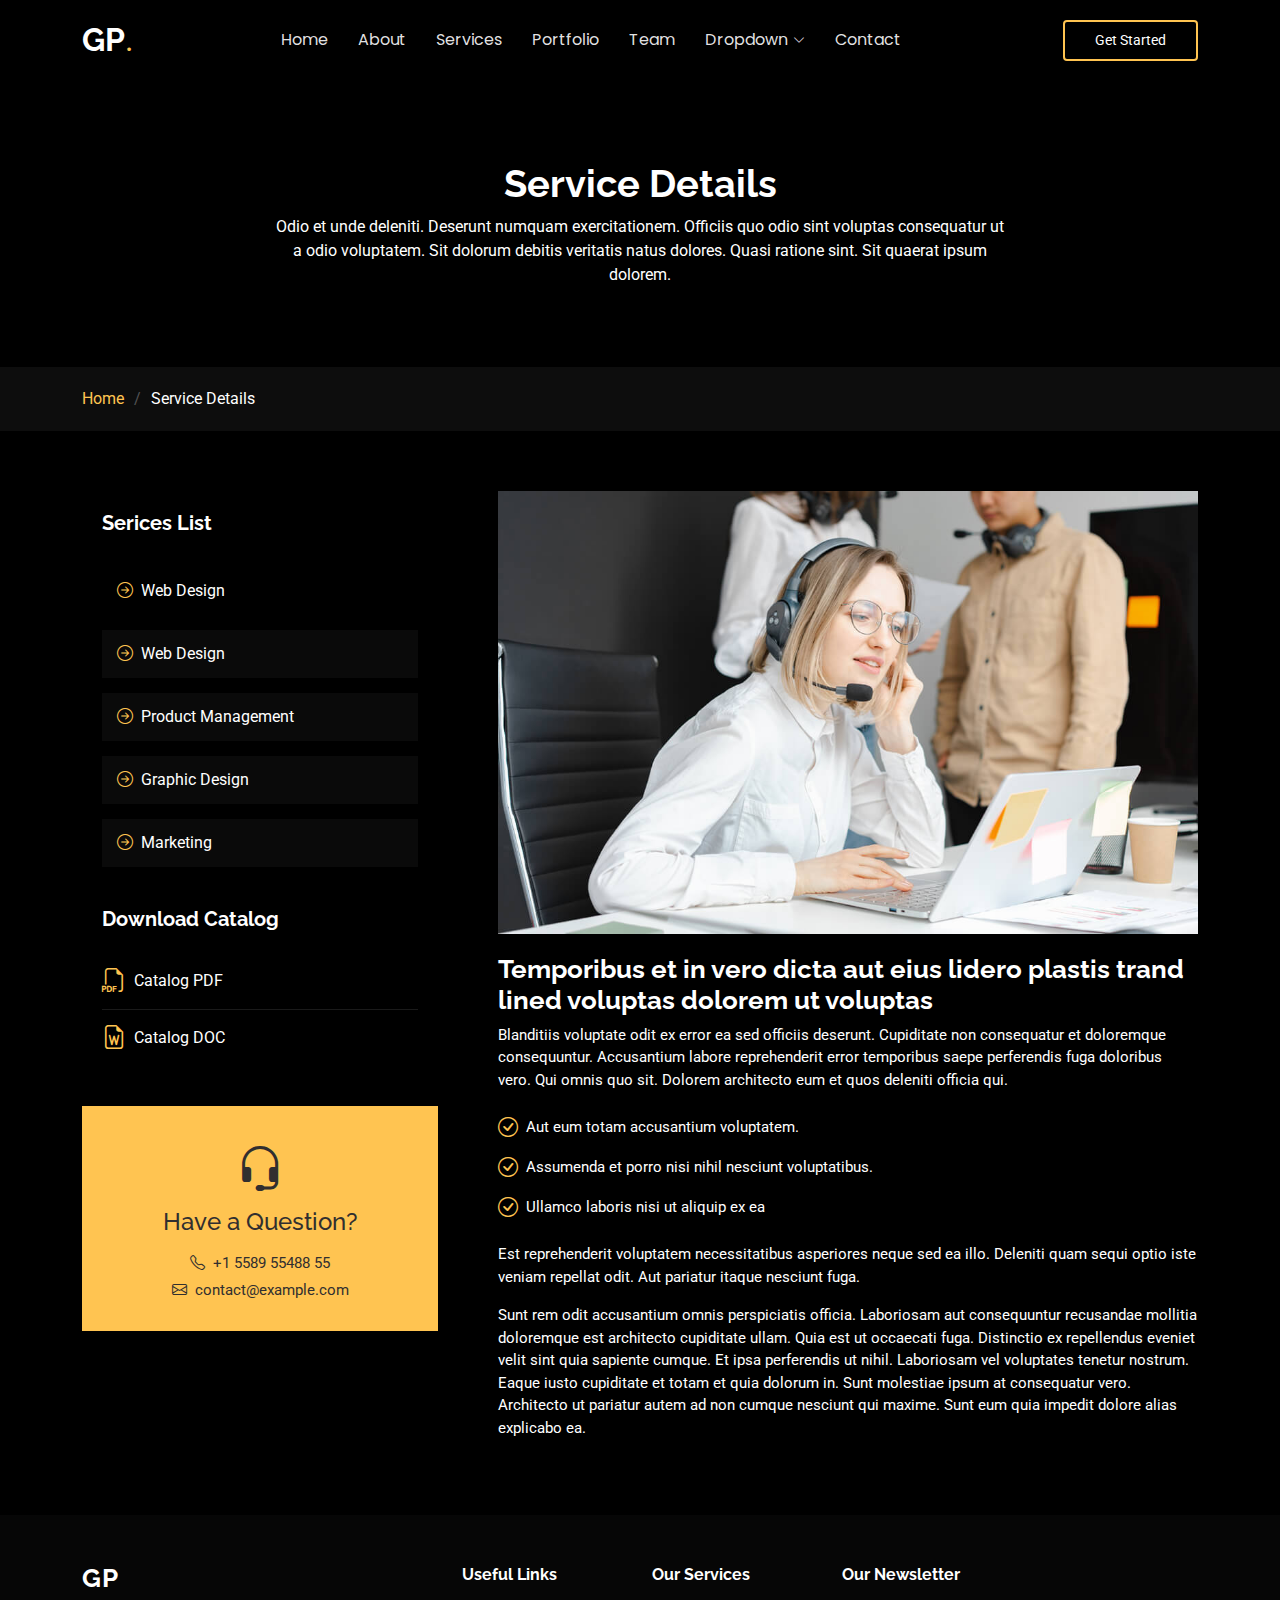
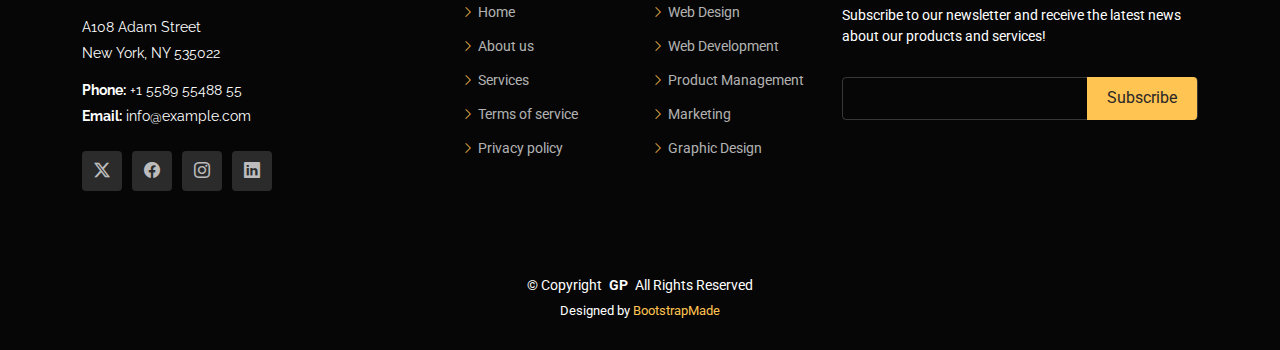
<file: service-details.html>
<!DOCTYPE html>
<html lang="en">

<head>
  <meta charset="utf-8">
  <meta content="width=device-width, initial-scale=1.0" name="viewport">
  <title>Service Details - Gp Bootstrap Template</title>
  <meta name="description" content="">
  <meta name="keywords" content="">

  <!-- Favicons -->
  <link href="assets/img/favicon.png" rel="icon">
  <link href="assets/img/apple-touch-icon.png" rel="apple-touch-icon">

  <!-- Fonts -->
  <link href="https://fonts.googleapis.com" rel="preconnect">
  <link href="https://fonts.gstatic.com" rel="preconnect" crossorigin>
  <link href="https://fonts.googleapis.com/css2?family=Roboto:ital,wght@0,100;0,300;0,400;0,500;0,700;0,900;1,100;1,300;1,400;1,500;1,700;1,900&family=Poppins:ital,wght@0,100;0,200;0,300;0,400;0,500;0,600;0,700;0,800;0,900;1,100;1,200;1,300;1,400;1,500;1,600;1,700;1,800;1,900&family=Raleway:ital,wght@0,100;0,200;0,300;0,400;0,500;0,600;0,700;0,800;0,900;1,100;1,200;1,300;1,400;1,500;1,600;1,700;1,800;1,900&display=swap" rel="stylesheet">

  <!-- Vendor CSS Files -->
  <link href="assets/vendor/bootstrap/css/bootstrap.min.css" rel="stylesheet">
  <link href="assets/vendor/bootstrap-icons/bootstrap-icons.css" rel="stylesheet">
  <link href="assets/vendor/aos/aos.css" rel="stylesheet">
  <link href="assets/vendor/swiper/swiper-bundle.min.css" rel="stylesheet">
  <link href="assets/vendor/glightbox/css/glightbox.min.css" rel="stylesheet">

  <!-- Main CSS File -->
  <link href="assets/css/main.css" rel="stylesheet">

  <!-- =======================================================
  * Template Name: Gp
  * Template URL: https://bootstrapmade.com/gp-free-multipurpose-html-bootstrap-template/
  * Updated: Aug 15 2024 with Bootstrap v5.3.3
  * Author: BootstrapMade.com
  * License: https://bootstrapmade.com/license/
  ======================================================== -->
</head>

<body class="service-details-page">

  <header id="header" class="header d-flex align-items-center position-relative">
    <div class="container-fluid container-xl position-relative d-flex align-items-center justify-content-between">

      <a href="index.html" class="logo d-flex align-items-center me-auto me-lg-0">
        <!-- Uncomment the line below if you also wish to use an image logo -->
        <!-- <img src="assets/img/logo.png" alt=""> -->
        <h1 class="sitename">GP</h1>
        <span>.</span>
      </a>

      <nav id="navmenu" class="navmenu">
        <ul>
          <li><a href="#hero">Home<br></a></li>
          <li><a href="#about">About</a></li>
          <li><a href="#services">Services</a></li>
          <li><a href="#portfolio">Portfolio</a></li>
          <li><a href="#team">Team</a></li>
          <li class="dropdown"><a href="#"><span>Dropdown</span> <i class="bi bi-chevron-down toggle-dropdown"></i></a>
            <ul>
              <li><a href="#">Dropdown 1</a></li>
              <li class="dropdown"><a href="#"><span>Deep Dropdown</span> <i class="bi bi-chevron-down toggle-dropdown"></i></a>
                <ul>
                  <li><a href="#">Deep Dropdown 1</a></li>
                  <li><a href="#">Deep Dropdown 2</a></li>
                  <li><a href="#">Deep Dropdown 3</a></li>
                  <li><a href="#">Deep Dropdown 4</a></li>
                  <li><a href="#">Deep Dropdown 5</a></li>
                </ul>
              </li>
              <li><a href="#">Dropdown 2</a></li>
              <li><a href="#">Dropdown 3</a></li>
              <li><a href="#">Dropdown 4</a></li>
            </ul>
          </li>
          <li><a href="#contact">Contact</a></li>
        </ul>
        <i class="mobile-nav-toggle d-xl-none bi bi-list"></i>
      </nav>

      <a class="btn-getstarted" href="index.html#about">Get Started</a>

    </div>
  </header>

  <main class="main">

    <!-- Page Title -->
    <div class="page-title" data-aos="fade">
      <div class="heading">
        <div class="container">
          <div class="row d-flex justify-content-center text-center">
            <div class="col-lg-8">
              <h1>Service Details</h1>
              <p class="mb-0">Odio et unde deleniti. Deserunt numquam exercitationem. Officiis quo odio sint voluptas consequatur ut a odio voluptatem. Sit dolorum debitis veritatis natus dolores. Quasi ratione sint. Sit quaerat ipsum dolorem.</p>
            </div>
          </div>
        </div>
      </div>
      <nav class="breadcrumbs">
        <div class="container">
          <ol>
            <li><a href="index.html">Home</a></li>
            <li class="current">Service Details</li>
          </ol>
        </div>
      </nav>
    </div><!-- End Page Title -->

    <!-- Service Details Section -->
    <section id="service-details" class="service-details section">

      <div class="container">

        <div class="row gy-5">

          <div class="col-lg-4" data-aos="fade-up" data-aos-delay="100">

            <div class="service-box">
              <h4>Serices List</h4>
              <div class="services-list">
                <a href="#" class="active"><i class="bi bi-arrow-right-circle"></i><span>Web Design</span></a>
                <a href="#"><i class="bi bi-arrow-right-circle"></i><span>Web Design</span></a>
                <a href="#"><i class="bi bi-arrow-right-circle"></i><span>Product Management</span></a>
                <a href="#"><i class="bi bi-arrow-right-circle"></i><span>Graphic Design</span></a>
                <a href="#"><i class="bi bi-arrow-right-circle"></i><span>Marketing</span></a>
              </div>
            </div><!-- End Services List -->

            <div class="service-box">
              <h4>Download Catalog</h4>
              <div class="download-catalog">
                <a href="#"><i class="bi bi-filetype-pdf"></i><span>Catalog PDF</span></a>
                <a href="#"><i class="bi bi-file-earmark-word"></i><span>Catalog DOC</span></a>
              </div>
            </div><!-- End Services List -->

            <div class="help-box d-flex flex-column justify-content-center align-items-center">
              <i class="bi bi-headset help-icon"></i>
              <h4>Have a Question?</h4>
              <p class="d-flex align-items-center mt-2 mb-0"><i class="bi bi-telephone me-2"></i> <span>+1 5589 55488 55</span></p>
              <p class="d-flex align-items-center mt-1 mb-0"><i class="bi bi-envelope me-2"></i> <a href="mailto:contact@example.com">contact@example.com</a></p>
            </div>

          </div>

          <div class="col-lg-8 ps-lg-5" data-aos="fade-up" data-aos-delay="200">
            <img src="assets/img/services.jpg" alt="" class="img-fluid services-img">
            <h3>Temporibus et in vero dicta aut eius lidero plastis trand lined voluptas dolorem ut voluptas</h3>
            <p>
              Blanditiis voluptate odit ex error ea sed officiis deserunt. Cupiditate non consequatur et doloremque consequuntur. Accusantium labore reprehenderit error temporibus saepe perferendis fuga doloribus vero. Qui omnis quo sit. Dolorem architecto eum et quos deleniti officia qui.
            </p>
            <ul>
              <li><i class="bi bi-check-circle"></i> <span>Aut eum totam accusantium voluptatem.</span></li>
              <li><i class="bi bi-check-circle"></i> <span>Assumenda et porro nisi nihil nesciunt voluptatibus.</span></li>
              <li><i class="bi bi-check-circle"></i> <span>Ullamco laboris nisi ut aliquip ex ea</span></li>
            </ul>
            <p>
              Est reprehenderit voluptatem necessitatibus asperiores neque sed ea illo. Deleniti quam sequi optio iste veniam repellat odit. Aut pariatur itaque nesciunt fuga.
            </p>
            <p>
              Sunt rem odit accusantium omnis perspiciatis officia. Laboriosam aut consequuntur recusandae mollitia doloremque est architecto cupiditate ullam. Quia est ut occaecati fuga. Distinctio ex repellendus eveniet velit sint quia sapiente cumque. Et ipsa perferendis ut nihil. Laboriosam vel voluptates tenetur nostrum. Eaque iusto cupiditate et totam et quia dolorum in. Sunt molestiae ipsum at consequatur vero. Architecto ut pariatur autem ad non cumque nesciunt qui maxime. Sunt eum quia impedit dolore alias explicabo ea.
            </p>
          </div>

        </div>

      </div>

    </section><!-- /Service Details Section -->

  </main>

  <footer id="footer" class="footer dark-background">

    <div class="footer-top">
      <div class="container">
        <div class="row gy-4">
          <div class="col-lg-4 col-md-6 footer-about">
            <a href="index.html" class="logo d-flex align-items-center">
              <span class="sitename">GP</span>
            </a>
            <div class="footer-contact pt-3">
              <p>A108 Adam Street</p>
              <p>New York, NY 535022</p>
              <p class="mt-3"><strong>Phone:</strong> <span>+1 5589 55488 55</span></p>
              <p><strong>Email:</strong> <span>info@example.com</span></p>
            </div>
            <div class="social-links d-flex mt-4">
              <a href=""><i class="bi bi-twitter-x"></i></a>
              <a href=""><i class="bi bi-facebook"></i></a>
              <a href=""><i class="bi bi-instagram"></i></a>
              <a href=""><i class="bi bi-linkedin"></i></a>
            </div>
          </div>

          <div class="col-lg-2 col-md-3 footer-links">
            <h4>Useful Links</h4>
            <ul>
              <li><i class="bi bi-chevron-right"></i> <a href="#"> Home</a></li>
              <li><i class="bi bi-chevron-right"></i> <a href="#"> About us</a></li>
              <li><i class="bi bi-chevron-right"></i> <a href="#"> Services</a></li>
              <li><i class="bi bi-chevron-right"></i> <a href="#"> Terms of service</a></li>
              <li><i class="bi bi-chevron-right"></i> <a href="#"> Privacy policy</a></li>
            </ul>
          </div>

          <div class="col-lg-2 col-md-3 footer-links">
            <h4>Our Services</h4>
            <ul>
              <li><i class="bi bi-chevron-right"></i> <a href="#"> Web Design</a></li>
              <li><i class="bi bi-chevron-right"></i> <a href="#"> Web Development</a></li>
              <li><i class="bi bi-chevron-right"></i> <a href="#"> Product Management</a></li>
              <li><i class="bi bi-chevron-right"></i> <a href="#"> Marketing</a></li>
              <li><i class="bi bi-chevron-right"></i> <a href="#"> Graphic Design</a></li>
            </ul>
          </div>

          <div class="col-lg-4 col-md-12 footer-newsletter">
            <h4>Our Newsletter</h4>
            <p>Subscribe to our newsletter and receive the latest news about our products and services!</p>
            <form action="forms/newsletter.php" method="post" class="php-email-form">
              <div class="newsletter-form"><input type="email" name="email"><input type="submit" value="Subscribe"></div>
              <div class="loading">Loading</div>
              <div class="error-message"></div>
              <div class="sent-message">Your subscription request has been sent. Thank you!</div>
            </form>
          </div>

        </div>
      </div>
    </div>

    <div class="copyright">
      <div class="container text-center">
        <p>© <span>Copyright</span> <strong class="px-1 sitename">GP</strong> <span>All Rights Reserved</span></p>
        <div class="credits">
          <!-- All the links in the footer should remain intact. -->
          <!-- You can delete the links only if you've purchased the pro version. -->
          <!-- Licensing information: https://bootstrapmade.com/license/ -->
          <!-- Purchase the pro version with working PHP/AJAX contact form: [buy-url] -->
          Designed by <a href="https://bootstrapmade.com/">BootstrapMade</a>
        </div>
      </div>
    </div>

  </footer>

  <!-- Scroll Top -->
  <a href="#" id="scroll-top" class="scroll-top d-flex align-items-center justify-content-center"><i class="bi bi-arrow-up-short"></i></a>

  <!-- Preloader -->
  <div id="preloader"></div>

  <!-- Vendor JS Files -->
  <script src="assets/vendor/bootstrap/js/bootstrap.bundle.min.js"></script>
  <script src="assets/vendor/php-email-form/validate.js"></script>
  <script src="assets/vendor/aos/aos.js"></script>
  <script src="assets/vendor/swiper/swiper-bundle.min.js"></script>
  <script src="assets/vendor/glightbox/js/glightbox.min.js"></script>
  <script src="assets/vendor/imagesloaded/imagesloaded.pkgd.min.js"></script>
  <script src="assets/vendor/isotope-layout/isotope.pkgd.min.js"></script>
  <script src="assets/vendor/purecounter/purecounter_vanilla.js"></script>

  <!-- Main JS File -->
  <script src="assets/js/main.js"></script>

</body>

</html>
</file>
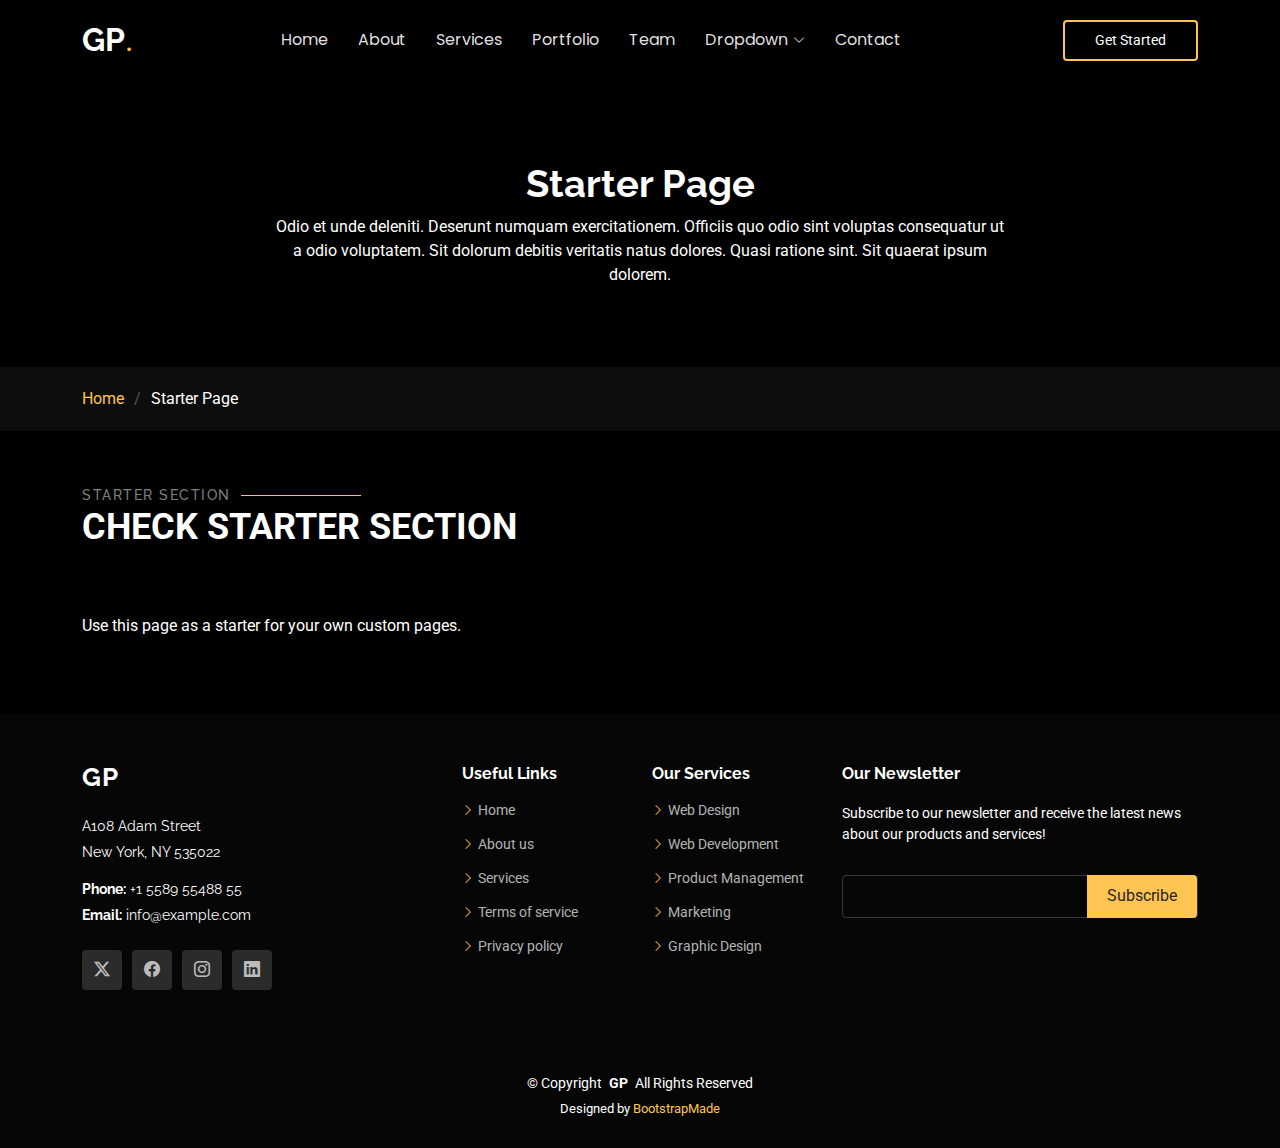
<file: starter-page.html>
<!DOCTYPE html>
<html lang="en">

<head>
  <meta charset="utf-8">
  <meta content="width=device-width, initial-scale=1.0" name="viewport">
  <title>Starter Page - Gp Bootstrap Template</title>
  <meta name="description" content="">
  <meta name="keywords" content="">

  <!-- Favicons -->
  <link href="assets/img/favicon.png" rel="icon">
  <link href="assets/img/apple-touch-icon.png" rel="apple-touch-icon">

  <!-- Fonts -->
  <link href="https://fonts.googleapis.com" rel="preconnect">
  <link href="https://fonts.gstatic.com" rel="preconnect" crossorigin>
  <link href="https://fonts.googleapis.com/css2?family=Roboto:ital,wght@0,100;0,300;0,400;0,500;0,700;0,900;1,100;1,300;1,400;1,500;1,700;1,900&family=Poppins:ital,wght@0,100;0,200;0,300;0,400;0,500;0,600;0,700;0,800;0,900;1,100;1,200;1,300;1,400;1,500;1,600;1,700;1,800;1,900&family=Raleway:ital,wght@0,100;0,200;0,300;0,400;0,500;0,600;0,700;0,800;0,900;1,100;1,200;1,300;1,400;1,500;1,600;1,700;1,800;1,900&display=swap" rel="stylesheet">

  <!-- Vendor CSS Files -->
  <link href="assets/vendor/bootstrap/css/bootstrap.min.css" rel="stylesheet">
  <link href="assets/vendor/bootstrap-icons/bootstrap-icons.css" rel="stylesheet">
  <link href="assets/vendor/aos/aos.css" rel="stylesheet">
  <link href="assets/vendor/swiper/swiper-bundle.min.css" rel="stylesheet">
  <link href="assets/vendor/glightbox/css/glightbox.min.css" rel="stylesheet">

  <!-- Main CSS File -->
  <link href="assets/css/main.css" rel="stylesheet">

  <!-- =======================================================
  * Template Name: Gp
  * Template URL: https://bootstrapmade.com/gp-free-multipurpose-html-bootstrap-template/
  * Updated: Aug 15 2024 with Bootstrap v5.3.3
  * Author: BootstrapMade.com
  * License: https://bootstrapmade.com/license/
  ======================================================== -->
</head>

<body class="starter-page-page">

  <header id="header" class="header d-flex align-items-center position-relative">
    <div class="container-fluid container-xl position-relative d-flex align-items-center justify-content-between">

      <a href="index.html" class="logo d-flex align-items-center me-auto me-lg-0">
        <!-- Uncomment the line below if you also wish to use an image logo -->
        <!-- <img src="assets/img/logo.png" alt=""> -->
        <h1 class="sitename">GP</h1>
        <span>.</span>
      </a>

      <nav id="navmenu" class="navmenu">
        <ul>
          <li><a href="#hero">Home<br></a></li>
          <li><a href="#about">About</a></li>
          <li><a href="#services">Services</a></li>
          <li><a href="#portfolio">Portfolio</a></li>
          <li><a href="#team">Team</a></li>
          <li class="dropdown"><a href="#"><span>Dropdown</span> <i class="bi bi-chevron-down toggle-dropdown"></i></a>
            <ul>
              <li><a href="#">Dropdown 1</a></li>
              <li class="dropdown"><a href="#"><span>Deep Dropdown</span> <i class="bi bi-chevron-down toggle-dropdown"></i></a>
                <ul>
                  <li><a href="#">Deep Dropdown 1</a></li>
                  <li><a href="#">Deep Dropdown 2</a></li>
                  <li><a href="#">Deep Dropdown 3</a></li>
                  <li><a href="#">Deep Dropdown 4</a></li>
                  <li><a href="#">Deep Dropdown 5</a></li>
                </ul>
              </li>
              <li><a href="#">Dropdown 2</a></li>
              <li><a href="#">Dropdown 3</a></li>
              <li><a href="#">Dropdown 4</a></li>
            </ul>
          </li>
          <li><a href="#contact">Contact</a></li>
        </ul>
        <i class="mobile-nav-toggle d-xl-none bi bi-list"></i>
      </nav>

      <a class="btn-getstarted" href="index.html#about">Get Started</a>

    </div>
  </header>

  <main class="main">

    <!-- Page Title -->
    <div class="page-title" data-aos="fade">
      <div class="heading">
        <div class="container">
          <div class="row d-flex justify-content-center text-center">
            <div class="col-lg-8">
              <h1>Starter Page</h1>
              <p class="mb-0">Odio et unde deleniti. Deserunt numquam exercitationem. Officiis quo odio sint voluptas consequatur ut a odio voluptatem. Sit dolorum debitis veritatis natus dolores. Quasi ratione sint. Sit quaerat ipsum dolorem.</p>
            </div>
          </div>
        </div>
      </div>
      <nav class="breadcrumbs">
        <div class="container">
          <ol>
            <li><a href="index.html">Home</a></li>
            <li class="current">Starter Page</li>
          </ol>
        </div>
      </nav>
    </div><!-- End Page Title -->

    <!-- Starter Section Section -->
    <section id="starter-section" class="starter-section section">

      <!-- Section Title -->
      <div class="container section-title" data-aos="fade-up">
        <h2>Starter Section</h2>
        <p>Check Starter Section<br></p>
      </div><!-- End Section Title -->

      <div class="container" data-aos="fade-up">
        <p>Use this page as a starter for your own custom pages.</p>
      </div>

    </section><!-- /Starter Section Section -->

  </main>

  <footer id="footer" class="footer dark-background">

    <div class="footer-top">
      <div class="container">
        <div class="row gy-4">
          <div class="col-lg-4 col-md-6 footer-about">
            <a href="index.html" class="logo d-flex align-items-center">
              <span class="sitename">GP</span>
            </a>
            <div class="footer-contact pt-3">
              <p>A108 Adam Street</p>
              <p>New York, NY 535022</p>
              <p class="mt-3"><strong>Phone:</strong> <span>+1 5589 55488 55</span></p>
              <p><strong>Email:</strong> <span>info@example.com</span></p>
            </div>
            <div class="social-links d-flex mt-4">
              <a href=""><i class="bi bi-twitter-x"></i></a>
              <a href=""><i class="bi bi-facebook"></i></a>
              <a href=""><i class="bi bi-instagram"></i></a>
              <a href=""><i class="bi bi-linkedin"></i></a>
            </div>
          </div>

          <div class="col-lg-2 col-md-3 footer-links">
            <h4>Useful Links</h4>
            <ul>
              <li><i class="bi bi-chevron-right"></i> <a href="#"> Home</a></li>
              <li><i class="bi bi-chevron-right"></i> <a href="#"> About us</a></li>
              <li><i class="bi bi-chevron-right"></i> <a href="#"> Services</a></li>
              <li><i class="bi bi-chevron-right"></i> <a href="#"> Terms of service</a></li>
              <li><i class="bi bi-chevron-right"></i> <a href="#"> Privacy policy</a></li>
            </ul>
          </div>

          <div class="col-lg-2 col-md-3 footer-links">
            <h4>Our Services</h4>
            <ul>
              <li><i class="bi bi-chevron-right"></i> <a href="#"> Web Design</a></li>
              <li><i class="bi bi-chevron-right"></i> <a href="#"> Web Development</a></li>
              <li><i class="bi bi-chevron-right"></i> <a href="#"> Product Management</a></li>
              <li><i class="bi bi-chevron-right"></i> <a href="#"> Marketing</a></li>
              <li><i class="bi bi-chevron-right"></i> <a href="#"> Graphic Design</a></li>
            </ul>
          </div>

          <div class="col-lg-4 col-md-12 footer-newsletter">
            <h4>Our Newsletter</h4>
            <p>Subscribe to our newsletter and receive the latest news about our products and services!</p>
            <form action="forms/newsletter.php" method="post" class="php-email-form">
              <div class="newsletter-form"><input type="email" name="email"><input type="submit" value="Subscribe"></div>
              <div class="loading">Loading</div>
              <div class="error-message"></div>
              <div class="sent-message">Your subscription request has been sent. Thank you!</div>
            </form>
          </div>

        </div>
      </div>
    </div>

    <div class="copyright">
      <div class="container text-center">
        <p>© <span>Copyright</span> <strong class="px-1 sitename">GP</strong> <span>All Rights Reserved</span></p>
        <div class="credits">
          <!-- All the links in the footer should remain intact. -->
          <!-- You can delete the links only if you've purchased the pro version. -->
          <!-- Licensing information: https://bootstrapmade.com/license/ -->
          <!-- Purchase the pro version with working PHP/AJAX contact form: [buy-url] -->
          Designed by <a href="https://bootstrapmade.com/">BootstrapMade</a>
        </div>
      </div>
    </div>

  </footer>

  <!-- Scroll Top -->
  <a href="#" id="scroll-top" class="scroll-top d-flex align-items-center justify-content-center"><i class="bi bi-arrow-up-short"></i></a>

  <!-- Preloader -->
  <div id="preloader"></div>

  <!-- Vendor JS Files -->
  <script src="assets/vendor/bootstrap/js/bootstrap.bundle.min.js"></script>
  <script src="assets/vendor/php-email-form/validate.js"></script>
  <script src="assets/vendor/aos/aos.js"></script>
  <script src="assets/vendor/swiper/swiper-bundle.min.js"></script>
  <script src="assets/vendor/glightbox/js/glightbox.min.js"></script>
  <script src="assets/vendor/imagesloaded/imagesloaded.pkgd.min.js"></script>
  <script src="assets/vendor/isotope-layout/isotope.pkgd.min.js"></script>
  <script src="assets/vendor/purecounter/purecounter_vanilla.js"></script>

  <!-- Main JS File -->
  <script src="assets/js/main.js"></script>

</body>

</html>
</file>
<file: assets/css/main.css>
/**
* Template Name: Gp
* Template URL: https://bootstrapmade.com/gp-free-multipurpose-html-bootstrap-template/
* Updated: Aug 15 2024 with Bootstrap v5.3.3
* Author: BootstrapMade.com
* License: https://bootstrapmade.com/license/
*/

/*--------------------------------------------------------------
# Font & Color Variables
# Help: https://bootstrapmade.com/color-system/
--------------------------------------------------------------*/
/* Fonts */
:root {
  --default-font: "Roboto",  system-ui, -apple-system, "Segoe UI", Roboto, "Helvetica Neue", Arial, "Noto Sans", "Liberation Sans", sans-serif, "Apple Color Emoji", "Segoe UI Emoji", "Segoe UI Symbol", "Noto Color Emoji";
  --heading-font: "Raleway",  sans-serif;
  --nav-font: "Poppins",  sans-serif;
}

/* Global Colors - The following color variables are used throughout the website. Updating them here will change the color scheme of the entire website */
:root { 
  --background-color:black; /* Background color for the entire website, including individual sections */
  --default-color: #ffffff; /* Default color used for the majority of the text content across the entire website */
  --heading-color: #ffffff; /* Color for headings, subheadings and title throughout the website */
  --accent-color: #ffc451; /* Accent color that represents your brand on the website. It's used for buttons, links, and other elements that need to stand out */
  --surface-color: #ffffff; /* The surface color is used as a background of boxed elements within sections, such as cards, icon boxes, or other elements that require a visual separation from the global background. */
  --contrast-color: #312f2f; /* Contrast color for text, ensuring readability against backgrounds of accent, heading, or default colors. */
}

/* Nav Menu Colors - The following color variables are used specifically for the navigation menu. They are separate from the global colors to allow for more customization options */
:root {
  --nav-color: rgba(250, 249, 250, 0.905);  /* The default color of the main navmenu links */
  --nav-hover-color: #FFC451; /* Applied to main navmenu links when they are hovered over or active */
  --nav-mobile-background-color: #ffffff; /* Used as the background color for mobile navigation menu */
  --nav-dropdown-background-color: #ffffff; /* Used as the background color for dropdown items that appear when hovering over primary navigation items */
  --nav-dropdown-color: #212529; /* Used for navigation links of the dropdown items in the navigation menu. */
  --nav-dropdown-hover-color: #ffc451; /* Similar to --nav-hover-color, this color is applied to dropdown navigation links when they are hovered over. */
}

/* Color Presets - These classes override global colors when applied to any section or element, providing reuse of the sam color scheme. */

.light-background {
  --background-color: #f9f9f9;
  --surface-color: #ffffff;
}

.dark-background {
  --background-color: #060606;
  --default-color: #ffffff;
  --heading-color: #ffffff;
  --surface-color: #252525;
  --contrast-color: #2a2727;
}

/* Smooth scroll */
:root {
  scroll-behavior: smooth;
}

/*--------------------------------------------------------------
# General Styling & Shared Classes
--------------------------------------------------------------*/
body {
  color: var(--default-color);
  background-color: var(--background-color);
  font-family: var(--default-font);
}

a {
  color: var(--accent-color);
  text-decoration: none;
  transition: 0.3s;
}

a:hover {
  color: color-mix(in srgb, var(--accent-color), transparent 25%);
  text-decoration: none;
}

h1,
h2,
h3,
h4,
h5,
h6 {
  color: var(--heading-color);
  font-family: var(--heading-font);
}

/* PHP Email Form Messages
------------------------------*/
.php-email-form .error-message {
  display: none;
  background: #df1529;
  color: #ffffff;
  text-align: left;
  padding: 15px;
  margin-bottom: 24px;
  font-weight: 600;
}

.php-email-form .sent-message {
  display: none;
  color: #ffffff;
  background: #059652;
  text-align: center;
  padding: 15px;
  margin-bottom: 24px;
  font-weight: 600;
}

.php-email-form .loading {
  display: none;
  background: var(--surface-color);
  text-align: center;
  padding: 15px;
  margin-bottom: 24px;
}

.php-email-form .loading:before {
  content: "";
  display: inline-block;
  border-radius: 50%;
  width: 24px;
  height: 24px;
  margin: 0 10px -6px 0;
  border: 3px solid var(--accent-color);
  border-top-color: var(--surface-color);
  animation: php-email-form-loading 1s linear infinite;
}

@keyframes php-email-form-loading {
  0% {
    transform: rotate(0deg);
  }

  100% {
    transform: rotate(360deg);
  }
}

/*--------------------------------------------------------------
# Global Header
--------------------------------------------------------------*/
.header {
  --background-color: rgba(0, 0, 0, 0.8);
  --heading-color: #ffffff;
  --contrast-color: #ffffff;
  color: var(--default-color);
  background-color: black;
  padding: 10px 0;
  transition: all 0.5s;
  z-index: 997;
}

.header .logo {
  line-height: 1;
}

.header .logo img {
  max-height: 150px;
  margin-right: 8px;
}

.header .logo h1 {
  font-size: 32px;
  margin: 0;
  font-weight: 700;
  color: var(--heading-color);
}

.header .logo span {
  color: var(--accent-color);
  font-size: 32px;
}

.header .btn-getstarted,
.header .btn-getstarted:focus {
  color: var(--contrast-color);
  font-size: 14px;
  padding: 8px 30px;
  margin: 0 0 0 30px;
  border-radius: 4px;
  transition: 0.3s;
  border: 2px solid var(--accent-color);
}

.header .btn-getstarted:hover,
.header .btn-getstarted:focus:hover {
  color: var(--default-color);
  background: var(--accent-color);
}

@media (max-width: 1200px) {
  .header .logo {
    order: 1;
  }

  .header .btn-getstarted {
    order: 2;
    margin: 0 15px 0 0;
    padding: 6px 15px;
  }

  .header .navmenu {
    order: 3;
  }
}

.scrolled .header {
  box-shadow: 0px 0 18px rgba(0, 0, 0, 0.1);
}

/* Index Page Header
------------------------------*/
.index-page .header {
  --background-color: rgba(0, 0, 0, 0);
}

/* Index Page Header on Scroll
------------------------------*/
.index-page.scrolled .header {
  --background-color: rgba(0, 0, 0, 0.8);
}

/*--------------------------------------------------------------
# Navigation Menu
--------------------------------------------------------------*/
/* Navmenu - Desktop */
@media (min-width: 1200px) {
  .navmenu {
    padding: 0;
  }

  .navmenu ul {
    margin: 0;
    padding: 0;
    display: flex;
    list-style: none;
    align-items: center;
  }

  .navmenu li {
    position: relative;
  }

  .navmenu a,
  .navmenu a:focus {
    color: var(--nav-color);
    padding: 18px 15px;
    font-size: 16px;
    font-family: var(--nav-font);
    font-weight: 400;
    display: flex;
    align-items: center;
    justify-content: space-between;
    white-space: nowrap;
    transition: 0.3s;
  }

  .navmenu a i,
  .navmenu a:focus i {
    font-size: 12px;
    line-height: 0;
    margin-left: 5px;
    transition: 0.3s;
  }

  .navmenu li:last-child a {
    padding-right: 0;
  }

  .navmenu li:hover>a,
  .navmenu .active,
  .navmenu .active:focus {
    color: var(--nav-hover-color);
  }

  .navmenu .dropdown ul {
    margin: 0;
    padding: 10px 0;
    background: var(--nav-dropdown-background-color);
    display: block;
    position: absolute;
    visibility: hidden;
    left: 14px;
    top: 130%;
    opacity: 0;
    transition: 0.3s;
    border-radius: 0;
    z-index: 99;
    box-shadow: 0px 0px 30px rgba(0, 0, 0, 0.1);
  }

  .navmenu .dropdown ul li {
    min-width: 200px;
  }

  .navmenu .dropdown ul a {
    padding: 10px 20px;
    font-size: 15px;
    text-transform: none;
    color: var(--nav-dropdown-color);
  }

  .navmenu .dropdown ul a i {
    font-size: 12px;
  }

  .navmenu .dropdown ul a:hover,
  .navmenu .dropdown ul .active:hover,
  .navmenu .dropdown ul li:hover>a {
    background-color: var(--nav-dropdown-hover-color);
  }

  .navmenu .dropdown:hover>ul {
    opacity: 1;
    top: 100%;
    visibility: visible;
  }

  .navmenu .dropdown .dropdown ul {
    top: 0;
    left: -90%;
    visibility: hidden;
  }

  .navmenu .dropdown .dropdown:hover>ul {
    opacity: 1;
    top: 0;
    left: -100%;
    visibility: visible;
  }
}

/* Navmenu - Mobile */
@media (max-width: 1199px) {
  .mobile-nav-toggle {
    color: var(--nav-color);
    font-size: 28px;
    line-height: 0;
    margin-right: 10px;
    cursor: pointer;
    transition: color 0.3s;
  }

  .navmenu {
    padding: 0;
    z-index: 9997;
  }

  .navmenu ul {
    display: none;
    list-style: none;
    position: absolute;
    inset: 60px 20px 20px 20px;
    padding: 10px 0;
    margin: 0;
    border-radius: 6px;
    background-color: var(--nav-mobile-background-color);
    overflow-y: auto;
    transition: 0.3s;
    z-index: 9998;
    box-shadow: 0px 0px 30px rgba(0, 0, 0, 0.1);
  }

  .navmenu a,
  .navmenu a:focus {
    color: var(--nav-dropdown-color);
    padding: 10px 20px;
    font-family: var(--nav-font);
    font-size: 17px;
    font-weight: 500;
    display: flex;
    align-items: center;
    justify-content: space-between;
    white-space: nowrap;
    transition: 0.3s;
  }

  .navmenu a i,
  .navmenu a:focus i {
    font-size: 12px;
    line-height: 0;
    margin-left: 5px;
    width: 30px;
    height: 30px;
    display: flex;
    align-items: center;
    justify-content: center;
    border-radius: 50%;
    transition: 0.3s;
    background-color: color-mix(in srgb, var(--accent-color), white 90%);
  }

  .navmenu a i:hover,
  .navmenu a:focus i:hover {
    background-color: color-mix(in srgb, var(--accent-color), white 90%);
  }

  .navmenu a:hover,
  .navmenu .active,
  .navmenu .active:focus {
    background-color: var(--nav-dropdown-hover-color);
  }

  .navmenu .active i,
  .navmenu .active:focus i {
    transform: rotate(180deg);
  }

  .navmenu .dropdown ul {
    position: static;
    display: none;
    z-index: 99;
    padding: 10px 0;
    margin: 10px 20px;
    background-color: var(--nav-dropdown-background-color);
    border: 1px solid color-mix(in srgb, var(--default-color), transparent 90%);
    box-shadow: none;
    transition: all 0.5s ease-in-out;
  }

  .navmenu .dropdown ul ul {
    background-color: rgba(33, 37, 41, 0.1);
  }

  .navmenu .dropdown>.dropdown-active {
    display: block;
    background-color: rgba(33, 37, 41, 0.03);
  }

  .mobile-nav-active {
    overflow: hidden;
  }

  .mobile-nav-active .mobile-nav-toggle {
    color: #fff;
    position: absolute;
    font-size: 32px;
    top: 15px;
    right: 15px;
    margin-right: 0;
    z-index: 9999;
  }

  .mobile-nav-active .navmenu {
    position: fixed;
    overflow: hidden;
    inset: 0;
    background: rgba(33, 37, 41, 0.8);
    transition: 0.3s;
  }

  .mobile-nav-active .navmenu>ul {
    display: block;
  }
}

/*--------------------------------------------------------------
# Global Footer
--------------------------------------------------------------*/
.footer {
  color: var(--default-color);
  background-color: var(--background-color);
  font-size: 14px;
  position: relative;
}

.footer .footer-top {
  padding: 50px 0;
  background-color: color-mix(in srgb, var(--footer-background-color) 90%, white 10%);
}

.footer .footer-about .logo {
  line-height: 1;
  margin-bottom: 10px;
}

.footer .footer-about .logo img {
  max-height: 40px;
  margin-right: 6px;
}

.footer .footer-about .logo span {
  font-size: 26px;
  font-weight: 700;
  letter-spacing: 1px;
  font-family: var(--heading-font);
  color: var(--heading-color);
}

.footer .footer-about p {
  font-size: 14px;
  font-family: var(--heading-font);
}

.footer .social-links a {
  color: color-mix(in srgb, var(--default-color), transparent 30%);
  background-color: color-mix(in srgb, var(--default-color) 5%, white 10%);
  display: flex;
  align-items: center;
  justify-content: center;
  width: 40px;
  height: 40px;
  border-radius: 4px;
  font-size: 16px;
  margin-right: 10px;
  transition: 0.3s;
}

.footer .social-links a:hover {
  color: var(--contrast-color);
  background-color: var(--accent-color);
}

.footer h4 {
  font-size: 16px;
  font-weight: bold;
  position: relative;
  padding-bottom: 12px;
}

.footer .footer-links {
  margin-bottom: 30px;
}

.footer .footer-links ul {
  list-style: none;
  padding: 0;
  margin: 0;
}

.footer .footer-links ul i {
  margin-right: 4px;
  font-size: 12px;
  line-height: 0;
  color: var(--accent-color);
}

.footer .footer-links ul li {
  padding: 10px 0;
  display: flex;
  align-items: center;
}

.footer .footer-links ul li:first-child {
  padding-top: 0;
}

.footer .footer-links ul a {
  color: color-mix(in srgb, var(--default-color), transparent 30%);
  display: inline-block;
  line-height: 1;
}

.footer .footer-links ul a:hover {
  color: var(--accent-color);
}

.footer .footer-contact p {
  margin-bottom: 5px;
}

.footer .footer-newsletter .newsletter-form {
  margin-top: 30px;
  margin-bottom: 15px;
  padding: 6px 8px;
  position: relative;
  border-radius: 4px;
  border: 1px solid color-mix(in srgb, var(--default-color), transparent 80%);
  display: flex;
  background-color: color-mix(in srgb, var(--footer-background-color) 90%, white 15%);
  transition: 0.3s;
}

.footer .footer-newsletter .newsletter-form:focus-within {
  border-color: var(--accent-color);
}

.footer .footer-newsletter .newsletter-form input[type=email] {
  border: 0;
  padding: 4px;
  width: 100%;
  background-color: color-mix(in srgb, var(--footer-background-color) 90%, white 15%);
  color: var(--default-color);
}

.footer .footer-newsletter .newsletter-form input[type=email]:focus-visible {
  outline: none;
}

.footer .footer-newsletter .newsletter-form input[type=submit] {
  border: 0;
  font-size: 16px;
  padding: 0 20px;
  margin: -7px -8px -7px 0;
  background: var(--accent-color);
  color: var(--contrast-color);
  transition: 0.3s;
  border-radius: 0 4px 4px 0;
}

.footer .footer-newsletter .newsletter-form input[type=submit]:hover {
  background: color-mix(in srgb, var(--accent-color), transparent 20%);
}

.footer .copyright {
  padding: 30px 0;
}

.footer .copyright p {
  margin-bottom: 0;
}

.footer .credits {
  margin-top: 5px;
  font-size: 13px;
}

/*--------------------------------------------------------------
# Preloader
--------------------------------------------------------------*/
#preloader {
  position: fixed;
  inset: 0;
  z-index: 999999;
  overflow: hidden;
  background: #000;
  transition: all 0.6s ease-out;
}

#preloader:before {
  content: "";
  position: fixed;
  top: calc(50% - 30px);
  left: calc(50% - 30px);
  border: 6px solid #ffffff;
  border-color: var(--accent-color) transparent var(--accent-color) transparent;
  border-radius: 50%;
  width: 60px;
  height: 60px;
  animation: animate-preloader 1.5s linear infinite;
}

@keyframes animate-preloader {
  0% {
    transform: rotate(0deg);
  }

  100% {
    transform: rotate(360deg);
  }
}

/*--------------------------------------------------------------
# Scroll Top Button
--------------------------------------------------------------*/
.scroll-top {
  position: fixed;
  visibility: hidden;
  opacity: 0;
  right: 15px;
  bottom: 15px;
  z-index: 99999;
  background-color: var(--accent-color);
  width: 40px;
  height: 40px;
  border-radius: 4px;
  transition: all 0.4s;
}

.scroll-top i {
  font-size: 24px;
  color: var(--contrast-color);
  line-height: 0;
}

.scroll-top:hover {
  background-color: color-mix(in srgb, var(--accent-color), transparent 20%);
  color: var(--contrast-color);
}

.scroll-top.active {
  visibility: visible;
  opacity: 1;
}

/*--------------------------------------------------------------
# Disable aos animation delay on mobile devices
--------------------------------------------------------------*/
@media screen and (max-width: 768px) {
  [data-aos-delay] {
    transition-delay: 0 !important;
  }
}

/*--------------------------------------------------------------
# Global Page Titles & Breadcrumbs
--------------------------------------------------------------*/
.page-title {
  color: var(--default-color);
  background-color: var(--background-color);
  position: relative;
}

.page-title .heading {
  padding: 80px 0;
  border-top: 1px solid color-mix(in srgb, var(--default-color), transparent 100%);
}

.page-title .heading h1 {
  font-size: 38px;
  font-weight: 700;
}

.page-title nav {
  background-color: color-mix(in srgb, var(--default-color), transparent 95%);
  padding: 20px 0;
}

.page-title nav ol {
  display: flex;
  flex-wrap: wrap;
  list-style: none;
  margin: 0;
  padding: 0;
  font-size: 16px;
  font-weight: 400;
}

.page-title nav ol li+li {
  padding-left: 10px;
}

.page-title nav ol li+li::before {
  content: "/";
  display: inline-block;
  padding-right: 10px;
  color: color-mix(in srgb, var(--default-color), transparent 70%);
}

/*--------------------------------------------------------------
# Global Sections
--------------------------------------------------------------*/
section,
.section {
  color: var(--default-color);
  background-color: var(--background-color);
  padding: 60px 0;
  scroll-margin-top: 80px;
  overflow: clip;
}

@media (max-width: 1199px) {

  section,
  .section {
    scroll-margin-top: 58px;
  }
}

/*--------------------------------------------------------------
# Global Section Titles
--------------------------------------------------------------*/
.section-title {
  padding-bottom: 60px;
  position: relative;
}

.section-title h2 {
  font-size: 14px;
  font-weight: 500;
  padding: 0;
  line-height: 1px;
  margin: 0;
  letter-spacing: 1.5px;
  text-transform: uppercase;
  color: color-mix(in srgb, var(--default-color), transparent 50%);
  position: relative;
}

.section-title h2::after {
  content: "";
  width: 120px;
  height: 1px;
  display: inline-block;
  background: var(--accent-color);
  margin: 4px 10px;
}

.section-title p {
  color: var(--heading-color);
  margin: 0;
  font-size: 36px;
  font-weight: 700;
  text-transform: uppercase;
}

/*--------------------------------------------------------------
# Hero Section
--------------------------------------------------------------*/
.hero {
  width: 100%;
  min-height: 100vh;
  position: relative;
  padding: 120px 0 80px 0;
  display: flex;
  align-items: center;
  justify-content: center;
}

.hero img {
  position: absolute;
  inset: 0;
  display: block;
  width: 100%;
  height: 100%;
  object-fit: cover;
  z-index: 1;
}

.hero:before {
  content: "";
  background: color-mix(in srgb, var(--background-color), transparent 80%);
  position: absolute;
  inset: 0;
  z-index: 2;
}

.hero .container {
  position: relative;
  z-index: 3;
}

.hero h2 {
  margin: 0;
  font-size: 56px;
  font-weight: 700;
  font-family: var(--nav-font);
}

.hero h2 span {
  color: var(--accent-color);
}

.hero p {
  margin: 10px 0 0 0;
  font-size: 24px;
  color: color-mix(in srgb, var(--default-color), transparent 30%);
}

.hero .icon-box {
  padding: 30px 20px;
  transition: ease-in-out 0.3s;
  border: 1px solid color-mix(in srgb, var(--default-color), transparent 70%);
  height: 100%;
  text-align: center;
  display: flex;
  flex-direction: column;
  align-items: center;
  justify-content: center;
}

.hero .icon-box i {
  font-size: 32px;
  line-height: 1;
  color: var(--accent-color);
}

.hero .icon-box h3 {
  font-weight: 700;
  margin: 10px 0 0 0;
  padding: 0;
  line-height: 1;
  font-size: 20px;
  line-height: 26px;
}

.hero .icon-box h3 a {
  color: color-mix(in srgb, var(--default-color), transparent 20%);
  transition: ease-in-out 0.3s;
}

.hero .icon-box:hover {
  border-color: var(--accent-color);
}

.hero .icon-box:hover h3 a {
  color: var(--accent-color);
}

@media (max-width: 768px) {
  .hero h2 {
    font-size: 32px;
  }

  .hero p {
    font-size: 18px;
  }
}

/*--------------------------------------------------------------
# About Section
--------------------------------------------------------------*/
.about .content h3 {
  font-size: 1.75rem;
  font-weight: 700;
}

.about .content .fst-italic {
  color: color-mix(in srgb, var(--default-color), var(--contrast-color) 50%);
}

.about .content ul {
  list-style: none;
  padding: 0;
}

.about .content ul li {
  padding: 10px 0 0 0;
  display: flex;
}

.about .content ul i {
  color: var(--accent-color);
  margin-right: 0.5rem;
  line-height: 1.2;
  font-size: 1.25rem;
}

.about .content p:last-child {
  margin-bottom: 0;
}

/*--------------------------------------------------------------
# Clients Section
--------------------------------------------------------------*/
.clients .swiper-slide img {
  opacity: 0.5;
  transition: 0.3s;
  filter: grayscale(100);
}

.clients .swiper-slide img:hover {
  filter: none;
  opacity: 1;
}

.clients .swiper-wrapper {
  height: auto;
}

.clients .swiper-pagination {
  margin-top: 20px;
  position: relative;
}

.clients .swiper-pagination .swiper-pagination-bullet {
  width: 12px;
  height: 12px;
  opacity: 1;
  background-color: color-mix(in srgb, var(--default-color), transparent 80%);
}

.clients .swiper-pagination .swiper-pagination-bullet-active {
  background-color: var(--accent-color);
}

/*--------------------------------------------------------------
# Features Section
--------------------------------------------------------------*/
.features .features-image {
  position: relative;
  min-height: 400px;
}

.features .features-image img {
  position: absolute;
  inset: 0;
  display: block;
  width: 100%;
  height: 100%;
  object-fit: cover;
  z-index: 1;
}

.features .features-item h4 {
  font-size: 20px;
  font-weight: 700;
  margin: 0 0 5px 0;
}

.features .features-item i {
  font-size: 48px;
  color: var(--accent-color);
  margin-right: 20px;
  line-height: 0;
}

.features .features-item p {
  font-size: 15px;
  color: color-mix(in srgb, var(--default-color), transparent 20%);
  margin: 0;
}

/*--------------------------------------------------------------
# Services Section
--------------------------------------------------------------*/
.services .service-item {
  background-color: black;
  text-align: center;
  border: 1px solid color-mix(in srgb, #ffc107, transparent 0%);
  padding: 80px 20px;
  height: 100%;
  transition: all ease-in-out 0.3s;
}

.services .service-item .icon {
  background: var(--accent-color);
  color: var(--contrast-color);
  margin: 0 auto;
  width: 64px;
  height: 64px;
  border-radius: 4px;
  display: flex;
  align-items: center;
  justify-content: center;
  margin-bottom: 20px;
  transition: 0.3s;
}

.services .service-item .icon i {
  font-size: 28px;
  transition: ease-in-out 0.3s;
}

.services .service-item h3 {
  font-weight: 700;
  margin: 10px 0 15px 0;
  font-size: 22px;
  transition: 0.3s;
}

.services .service-item p {
  line-height: 24px;
  font-size: 14px;
  margin-bottom: 0;
}

.services .service-item:hover {
  box-shadow: 0px 0 25px 0 rgba(0, 0, 0, 0.1);
  transform: translateY(-10px);
}

/*--------------------------------------------------------------
# Call To Action Section
--------------------------------------------------------------*/
.call-to-action {
  padding: 80px 0;
  position: relative;
  clip-path: inset(0);
}

.call-to-action img {
  position: fixed;
  top: 0;
  left: 0;
  display: block;
  width: 100%;
  height: 100%;
  object-fit: cover;
  z-index: 1;
}

.call-to-action:before {
  content: "";
  background: color-mix(in srgb, var(--background-color), transparent 50%);
  position: absolute;
  inset: 0;
  z-index: 2;
}

.call-to-action .container {
  position: relative;
  z-index: 3;
}

.call-to-action h3 {
  font-size: 28px;
  font-weight: 700;
  color: var(--default-color);
}

.call-to-action p {
  color: var(--default-color);
}

.call-to-action .cta-btn {
  font-family: var(--heading-font);
  font-weight: 500;
  font-size: 16px;
  letter-spacing: 1px;
  display: inline-block;
  padding: 12px 40px;
  border-radius: 5px;
  transition: 0.5s;
  margin: 10px;
  border: 2px solid var(--default-color);
  color: var(--default-color);
}

.call-to-action .cta-btn:hover {
  background: var(--accent-color);
  color: var(--background-color);
  border: 2px solid var(--accent-color);
}

/*--------------------------------------------------------------
# Portfolio Section
--------------------------------------------------------------*/
.portfolio .portfolio-filters {
  padding: 0;
  margin: 0 auto 20px auto;
  list-style: none;
  text-align: center;
}

.portfolio .portfolio-filters li {
  cursor: pointer;
  display: inline-block;
  padding: 8px 20px 10px 20px;
  margin: 0;
  font-size: 15px;
  font-weight: 500;
  line-height: 1;
  margin-bottom: 5px;
  border-radius: 4px;
  transition: all 0.3s ease-in-out;
  font-family: var(--heading-font);
}

.portfolio .portfolio-filters li:hover,
.portfolio .portfolio-filters li.filter-active {
  color: var(--contrast-color);
  background-color: var(--accent-color);
}

.portfolio .portfolio-filters li:first-child {
  margin-left: 0;
}

.portfolio .portfolio-filters li:last-child {
  margin-right: 0;
}

@media (max-width: 575px) {
  .portfolio .portfolio-filters li {
    font-size: 14px;
    margin: 0 0 10px 0;
  }
}

.portfolio .portfolio-item {
  position: relative;
  overflow: hidden;
}

.portfolio .portfolio-item .portfolio-info {
  opacity: 0;
  position: absolute;
  left: 12px;
  right: 12px;
  bottom: -100%;
  z-index: 3;
  transition: all ease-in-out 0.5s;
  background: color-mix(in srgb, var(--background-color), transparent 10%);
  padding: 15px;
}

.portfolio .portfolio-item .portfolio-info h4 {
  font-size: 18px;
  font-weight: 600;
  padding-right: 50px;
}

.portfolio .portfolio-item .portfolio-info p {
  color: color-mix(in srgb, var(--default-color), transparent 30%);
  font-size: 14px;
  margin-bottom: 0;
  padding-right: 50px;
}

.portfolio .portfolio-item .portfolio-info .preview-link,
.portfolio .portfolio-item .portfolio-info .details-link {
  position: absolute;
  right: 50px;
  font-size: 24px;
  top: calc(50% - 14px);
  color: color-mix(in srgb, var(--default-color), transparent 30%);
  transition: 0.3s;
  line-height: 0;
}

.portfolio .portfolio-item .portfolio-info .preview-link:hover,
.portfolio .portfolio-item .portfolio-info .details-link:hover {
  color: var(--accent-color);
}

.portfolio .portfolio-item .portfolio-info .details-link {
  right: 14px;
  font-size: 28px;
}

.portfolio .portfolio-item:hover .portfolio-info {
  opacity: 1;
  bottom: 0;
}

/*--------------------------------------------------------------
# Stats Section
--------------------------------------------------------------*/
.stats .stats-item {
  padding: 10px;
}

.stats .stats-item i {
  font-size: 44px;
  color: var(--accent-color);
  line-height: 0;
  margin-right: 15px;
}

.stats .stats-item .purecounter {
  color: var(--heading-color);
  font-size: 40px;
  display: block;
  font-weight: 700;
  line-height: 40px;
}

.stats .stats-item p {
  color: color-mix(in srgb, var(--default-color), transparent 40%);
  padding: 15px 0 0 0;
  margin: 0;
  font-family: var(--heading-font);
  font-size: 14px;
}

/*--------------------------------------------------------------
# Testimonials Section
--------------------------------------------------------------*/
.testimonials {
  padding: 80px 0;
  position: relative;
}

.testimonials:before {
  content: "";
  background: color-mix(in srgb, var(--background-color), transparent 30%);
  position: absolute;
  inset: 0;
  z-index: 2;
}

.testimonials .testimonials-bg {
  position: absolute;
  inset: 0;
  display: block;
  width: 100%;
  height: 100%;
  object-fit: cover;
  z-index: 1;
}

.testimonials .container {
  position: relative;
  z-index: 3;
}

.testimonials .testimonials-carousel,
.testimonials .testimonials-slider {
  overflow: hidden;
}

.testimonials .testimonial-item {
  text-align: center;
}

.testimonials .testimonial-item .testimonial-img {
  width: 100px;
  border-radius: 50%;
  border: 6px solid color-mix(in srgb, var(--default-color), transparent 85%);
  margin: 0 auto;
}

.testimonials .testimonial-item h3 {
  font-size: 20px;
  font-weight: bold;
  margin: 10px 0 5px 0;
}

.testimonials .testimonial-item h4 {
  font-size: 14px;
  margin: 0 0 15px 0;
  color: color-mix(in srgb, var(--default-color), transparent 40%);
}

.testimonials .testimonial-item .stars {
  margin-bottom: 15px;
}

.testimonials .testimonial-item .stars i {
  color: #ffc107;
  margin: 0 1px;
}

.testimonials .testimonial-item .quote-icon-left,
.testimonials .testimonial-item .quote-icon-right {
  color: color-mix(in srgb, var(--default-color), transparent 40%);
  font-size: 26px;
  line-height: 0;
}

.testimonials .testimonial-item .quote-icon-left {
  display: inline-block;
  left: -5px;
  position: relative;
}

.testimonials .testimonial-item .quote-icon-right {
  display: inline-block;
  right: -5px;
  position: relative;
  top: 10px;
  transform: scale(-1, -1);
}

.testimonials .testimonial-item p {
  font-style: italic;
  margin: 0 auto 15px auto;
}

.testimonials .swiper-wrapper {
  height: auto;
}

.testimonials .swiper-pagination {
  margin-top: 20px;
  position: relative;
}

.testimonials .swiper-pagination .swiper-pagination-bullet {
  width: 12px;
  height: 12px;
  background-color: color-mix(in srgb, var(--default-color), transparent 50%);
  opacity: 0.5;
}

.testimonials .swiper-pagination .swiper-pagination-bullet-active {
  background-color: var(--default-color);
  opacity: 1;
}

@media (min-width: 992px) {
  .testimonials .testimonial-item p {
    width: 80%;
  }
}

/*--------------------------------------------------------------
# Team Section
--------------------------------------------------------------*/
.team .team-member {
  background-color: var(--surface-color);
  overflow: hidden;
  border-radius: 5px;
  box-shadow: 0px 2px 15px rgba(0, 0, 0, 0.1);
  height: 100%;
}

.team .team-member .member-img {
  position: relative;
  overflow: hidden;
}

.team .team-member .social {
  position: absolute;
  left: 0;
  bottom: 30px;
  right: 0;
  opacity: 0;
  transition: ease-in-out 0.3s;
  text-align: center;
}

.team .team-member .social a {
  background: color-mix(in srgb, var(--contrast-color), transparent 25%);
  color: color-mix(in srgb, var(--default-color), transparent 20%);
  margin: 0 3px;
  border-radius: 4px;
  width: 36px;
  height: 36px;
  transition: ease-in-out 0.3s;
  display: inline-flex;
  justify-content: center;
  align-items: center;
}

.team .team-member .social a:hover {
  color: var(--contrast-color);
  background: var(--accent-color);
}

.team .team-member .social i {
  font-size: 18px;
  line-height: 0;
}

.team .team-member .member-info {
  padding: 25px 15px;
}

.team .team-member .member-info h4 {
  font-weight: 700;
  margin-bottom: 5px;
  font-size: 18px;
}

.team .team-member .member-info span {
  display: block;
  font-size: 13px;
  font-weight: 400;
  color: color-mix(in srgb, var(--default-color), transparent 40%);
}

.team .team-member:hover .social {
  opacity: 1;
  bottom: 15px;
}

/*--------------------------------------------------------------
# Contact Section
--------------------------------------------------------------*/
.contact .info-item+.info-item {
  margin-top: 40px;
}

.contact .info-item i {
  color: var(--contrast-color);
  background: var(--accent-color);
  font-size: 20px;
  width: 44px;
  height: 44px;
  display: flex;
  justify-content: center;
  align-items: center;
  border-radius: 4px;
  transition: all 0.3s ease-in-out;
  margin-right: 15px;
}

.contact .info-item h3 {
  padding: 0;
  font-size: 18px;
  font-weight: 700;
  margin-bottom: 5px;
}

.contact .info-item p {
  padding: 0;
  margin-bottom: 0;
  font-size: 14px;
}

.contact .php-email-form {
  height: 100%;
}

.contact .php-email-form input[type=text],
.contact .php-email-form input[type=email],
.contact .php-email-form textarea {
  font-size: 14px;
  padding: 10px 15px;
  box-shadow: none;
  border-radius: 0;
  color: var(--default-color);
  background-color: color-mix(in srgb, var(--background-color), transparent 50%);
  border-color: color-mix(in srgb, var(--default-color), transparent 80%);
}

.contact .php-email-form input[type=text]:focus,
.contact .php-email-form input[type=email]:focus,
.contact .php-email-form textarea:focus {
  border-color: var(--accent-color);
}

.contact .php-email-form input[type=text]::placeholder,
.contact .php-email-form input[type=email]::placeholder,
.contact .php-email-form textarea::placeholder {
  color: color-mix(in srgb, var(--default-color), transparent 70%);
}

.contact .php-email-form button[type=submit] {
  color: var(--contrast-color);
  background: var(--accent-color);
  border: 0;
  padding: 10px 30px;
  transition: 0.4s;
  border-radius: 4px;
}

.contact .php-email-form button[type=submit]:hover {
  background: color-mix(in srgb, var(--accent-color), transparent 20%);
}

/*--------------------------------------------------------------
# Portfolio Details Section
--------------------------------------------------------------*/
.portfolio-details .portfolio-details-slider img {
  width: 100%;
}

.portfolio-details .portfolio-details-slider .swiper-pagination {
  margin-top: 20px;
  position: relative;
}

.portfolio-details .portfolio-details-slider .swiper-pagination .swiper-pagination-bullet {
  width: 12px;
  height: 12px;
  background-color: color-mix(in srgb, var(--default-color), transparent 85%);
  opacity: 1;
}

.portfolio-details .portfolio-details-slider .swiper-pagination .swiper-pagination-bullet-active {
  background-color: var(--accent-color);
}

.portfolio-details .portfolio-info {
  background-color: var(--surface-color);
  padding: 30px;
  box-shadow: 0px 0 30px rgba(0, 0, 0, 0.1);
}

.portfolio-details .portfolio-info h3 {
  font-size: 22px;
  font-weight: 700;
  margin-bottom: 20px;
  padding-bottom: 20px;
  border-bottom: 1px solid color-mix(in srgb, var(--default-color), transparent 85%);
}

.portfolio-details .portfolio-info ul {
  list-style: none;
  padding: 0;
  font-size: 15px;
}

.portfolio-details .portfolio-info ul li+li {
  margin-top: 10px;
}

.portfolio-details .portfolio-description {
  padding-top: 30px;
}

.portfolio-details .portfolio-description h2 {
  font-size: 26px;
  font-weight: 700;
  margin-bottom: 20px;
}

.portfolio-details .portfolio-description p {
  padding: 0;
  color: color-mix(in srgb, var(--default-color), transparent 30%);
}

/*--------------------------------------------------------------
# Service Details Section
--------------------------------------------------------------*/
.service-details .service-box {
  background-color: #000; /* Black background */
  color: #fff; /* White text */
  padding: 20px;
  box-shadow: 0px 2px 20px rgba(0, 0, 0, 0.1);
}

.service-details .service-box * {
  color: #fff;
}

.service-details .service-box h4 {
  font-size: 20px;
  font-weight: 700;
  border-bottom: 2px solid color-mix(in srgb, var(--default-color), transparent 100%);
  padding-bottom: 15px;
  margin-bottom: 15px;
}

.service-details .services-list {
  background-color: ;
}

.service-details .services-list a {
  color: color-mix(in srgb, var(--default-color), transparent 20%);
  background-color: color-mix(in srgb, var(--default-color), transparent 96%);
  display: flex;
  align-items: center;
  padding: 12px 15px;
  margin-top: 15px;
  transition: 0.3s;
}

.service-details .services-list a:first-child {
  margin-top: 0;
}

.service-details .services-list a i {
  font-size: 16px;
  margin-right: 8px;
  color: var(--accent-color);
}

.service-details .services-list a.active {
  color: var(--contrast-color);
  background-color: black;
}

.service-details .services-list a.active i {
  color: ;
}

.service-details .services-list a:hover {
  background-color: color-mix(in srgb, var(--accent-color), transparent 95%);
  color: var(--accent-color);
}

.service-details .download-catalog a {
  color: var(--default-color);
  display: flex;
  align-items: center;
  padding: 10px 0;
  transition: 0.3s;
  border-top: 1px solid color-mix(in srgb, var(--default-color), transparent 90%);
}

.service-details .download-catalog a:first-child {
  border-top: 0;
  padding-top: 0;
}

.service-details .download-catalog a:last-child {
  padding-bottom: 0;
}

.service-details .download-catalog a i {
  font-size: 24px;
  margin-right: 8px;
  color: var(--accent-color);
}

.service-details .download-catalog a:hover {
  color: var(--accent-color);
}

.service-details .help-box {
  background-color: var(--accent-color);
  color: var(--contrast-color);
  margin-top: 30px;
  padding: 30px 15px;
}

.service-details .help-box .help-icon {
  font-size: 48px;
}

.service-details .help-box h4,
.service-details .help-box a {
  color: var(--contrast-color);
}

.service-details .services-img {
  margin-bottom: 20px;
}

.service-details h3 {
  font-size: 26px;
  font-weight: 700;
}

.service-details p {
  font-size: 15px;
}

.service-details ul {
  list-style: none;
  padding: 0;
  font-size: 15px;
}

.service-details ul li {
  padding: 5px 0;
  display: flex;
  align-items: center;
}

.service-details ul i {
  font-size: 20px;
  margin-right: 8px;
  color: var(--accent-color);
}


/*--------------------------------------------------------------
# Starter Section Section
--------------------------------------------------------------*/
.starter-section {
  /* Add your styles here */
}
</file>
